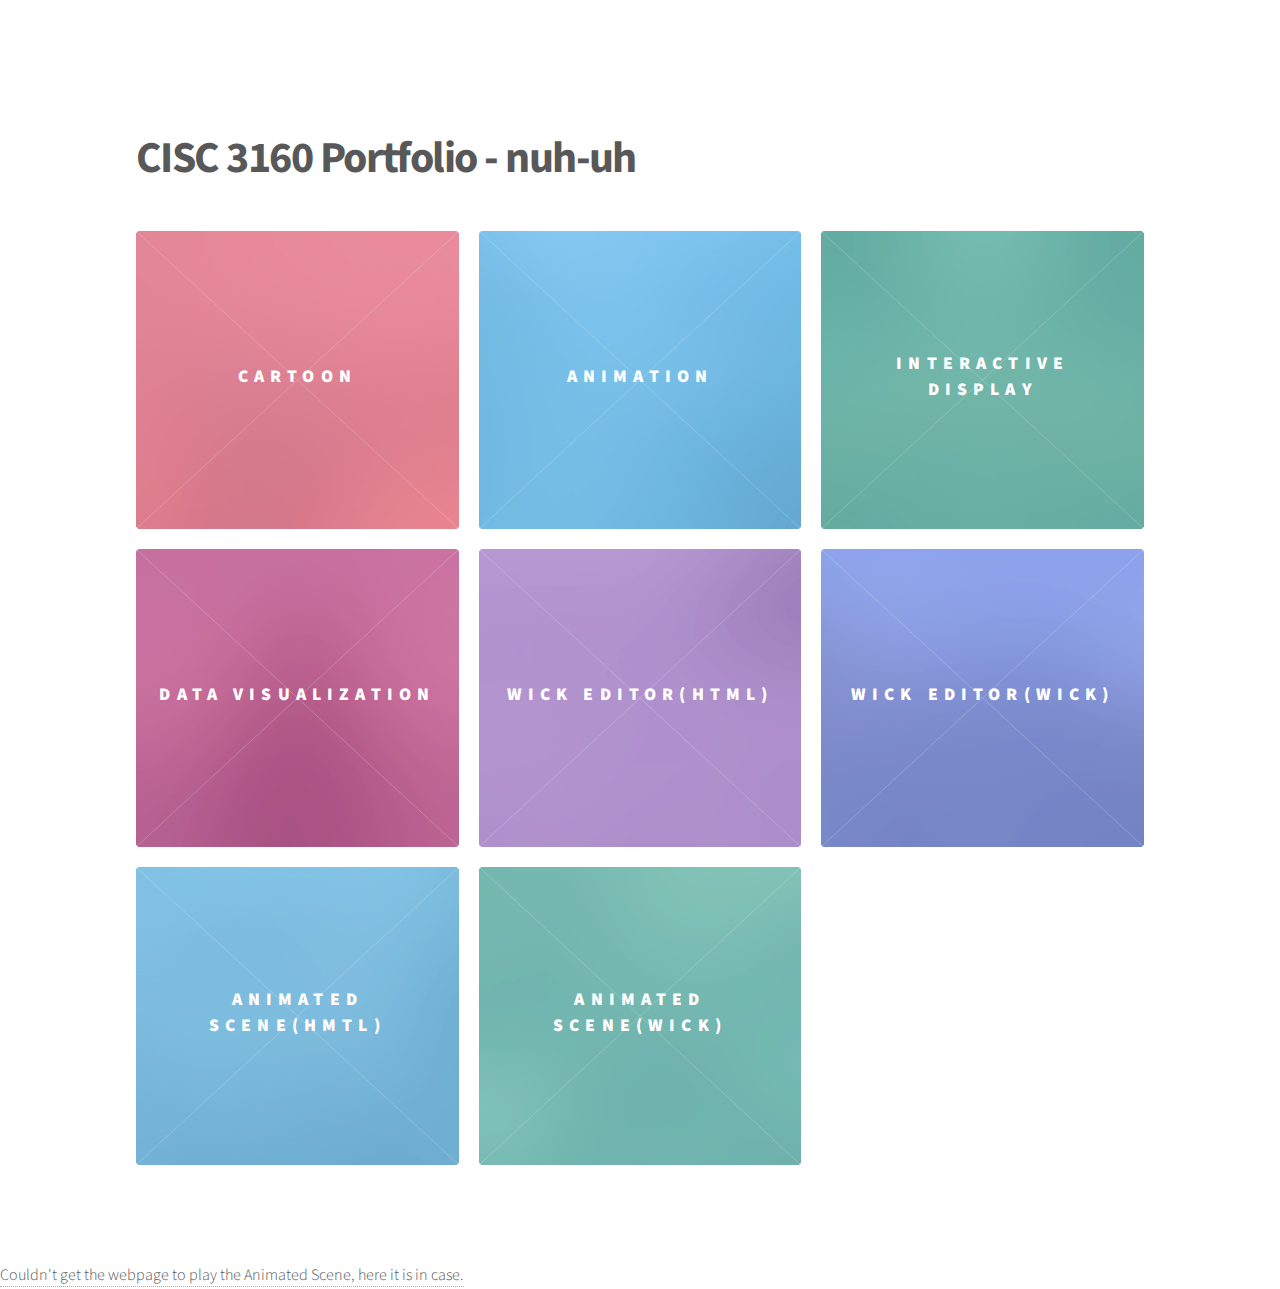
<file: index.html>
﻿<!DOCTYPE HTML>
<!--
	Phantom by HTML5 UP
	html5up.net | @ajlkn
	Free for personal and commercial use under the CCA 3.0 license (html5up.net/license)
-->
<html>
	<head>
		<title>CISC 3160 Portfolio Home Page</title>
		<meta charset="utf-8" />
		<meta name="viewport" content="width=device-width, initial-scale=1, user-scalable=no" />
		<link rel="stylesheet" href="assets/css/main.css" />
		<noscript><link rel="stylesheet" href="assets/css/noscript.css" /></noscript>
	</head>
    <body class="is-preload">
        <!-- Wrapper -->
        <div id="wrapper">

            <!-- Header -->
            <header id="header">
                <div class="inner">
                </div>
            </header>



            <!-- Main -->
            <div id="main">
                <div class="inner">
                    <header>
                        <h1>
                            CISC 3160 Portfolio - nuh-uh<br />
                            </a>
                        </h1>
                    </header>
                    <section class="tiles">
                        <article class="style1">
                            <span class="image">
                                <img src="images/pic01.jpg" alt="" />
                            </span>
                            <a href="cartoon.html">
                                <h2>Cartoon</h2>
                                <div class="content">
                                    <p></p>
                                </div>
                            </a>
                        </article>
                        <article class="style2">
                            <span class="image">
                                <img src="images/pic02.jpg" alt="" />
                            </span>
                            <a href="animation.html">
                                <h2>Animation</h2>
                                <div class="content">
                                    <p></p>
                                </div>
                            </a>
                        </article>
                        <article class="style3">
                            <span class="image">
                                <img src="images/pic03.jpg" alt="" />
                            </span>
                            <a href="interactive_display.html">
                                <h2>Interactive Display</h2>
                                <div class="content">
                                    <p></p>
                                </div>
                            </a>
                        </article>
                        <article class="style4">
                            <span class="image">
                                <img src="images/pic04.jpg" alt="" />
                            </span>
                            <a href="data_visualization.html">
                                <h2>Data Visualization</h2>
                                <div class="content">
                                    <p></p>
                                </div>
                            </a>
                        </article>
                        <article class="style5">
                            <span class="image">
                                <img src="images/pic05.jpg" alt="" />
                            </span>
                            <a href="WickEditorProject.html">
                                <h2>Wick Editor(html)</h2>
                                <div class="content">
                                    <p></p>
                                </div>
                            </a>
                        </article>
                        <article class="style6">
                            <span class="image">
                                <img src="images/pic06.jpg" alt="" />
                            </span>
                            <a href="WickEditorProject.wick">
                                <h2>Wick Editor(wick)</h2>
                                <div class="content">
                                    <p></p>
                                </div>
                            </a>
                        </article>
                        <article class="style2">
                            <span class="image">
                                <img src="images/pic07.jpg" alt="" />
                            </span>
                            <a href="Animated_scene.html">
                                <h2>Animated Scene(hmtl)</h2>
                                <div class="content">
                                    <p></p>
                                </div>
                            </a>
                        </article>
                        <article class="style3">
                            <span class="image">
                                <img src="images/pic08.jpg" alt="" />
                            </span>
                            <a href="Animated_scene.wick">
                                <h2>Animated Scene(wick)</h2>
                                <div class="content">
                                    <p></p>
                                </div>
                            </a>
                        </article>

                    </section>
                </div>
            </div>


        </div>

        <!-- Scripts -->
        <script src="assets/js/jquery.min.js"></script>
        <script src="assets/js/browser.min.js"></script>
        <script src="assets/js/breakpoints.min.js"></script>
        <script src="assets/js/util.js"></script>
        <script src="assets/js/main.js"></script>
        <script src="assets/js/cartoon.js"></script>
        <script src="assets/js/animation.js"></script>
        <script src="assets/js/data_visualization.js"></script>
        <script src="assets/js/data.js"></script>


        <a href="https://www.dropbox.com/s/3mq8asck3c9anno/Animated_scene.mp4?dl=0">Couldn't get the webpage to play the Animated Scene, here it is in case.</a>

    </body>
</html>
</file>
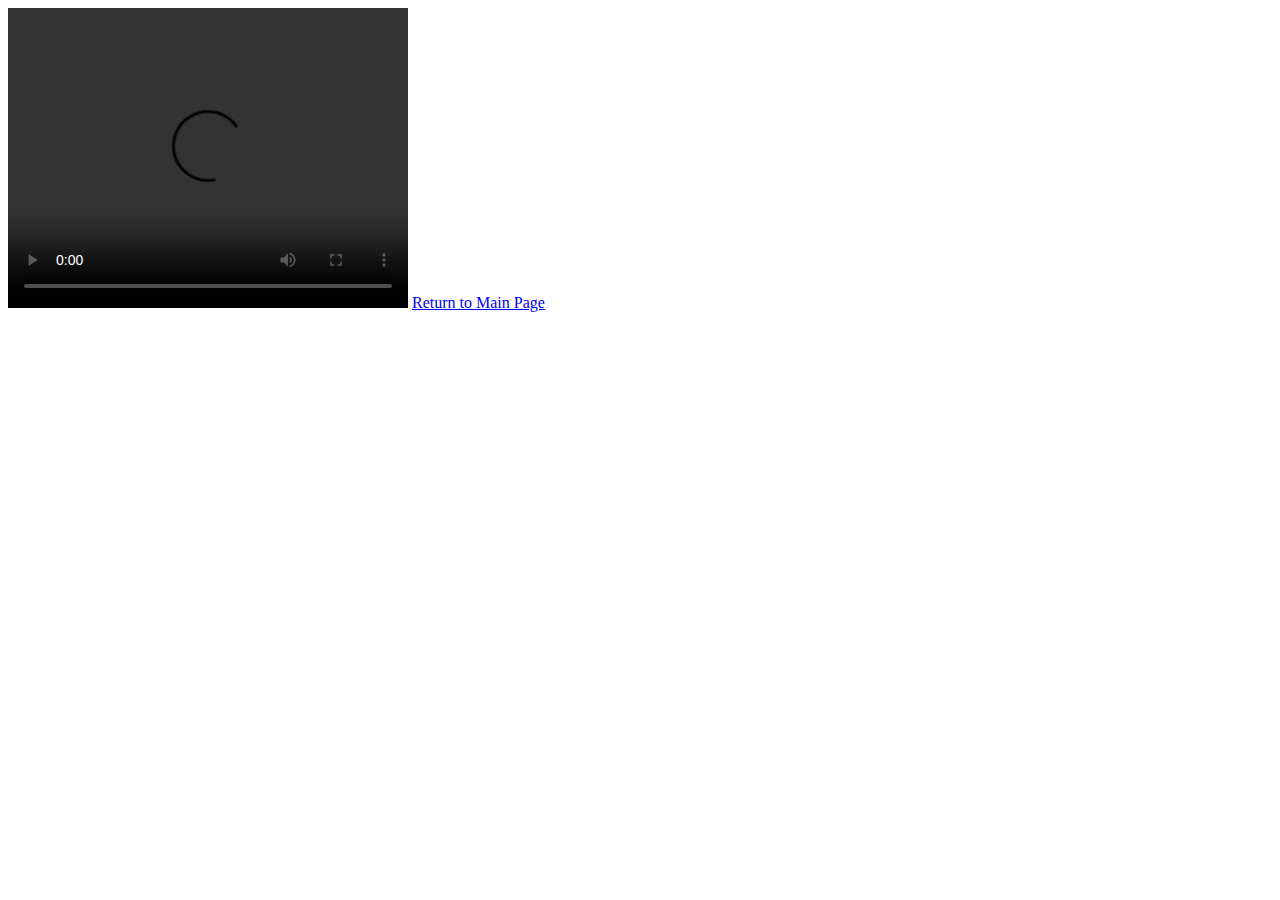
<file: Animated_scene.html>
﻿<!DOCTYPE html>
<html lang="en" xmlns="http://www.w3.org/1999/xhtml">

<head>
    <meta charset="utf-8" />
    <title>My Animation</title>
</head>

<body>

    <video controls width="400" height="300">
        <source src="Animated_scene.mp4" type="video/mp4">

        Video tag is not supported in this browser.
    </video>
    <a href="index.html">Return to Main Page</a>

</body>
</html>
</file>
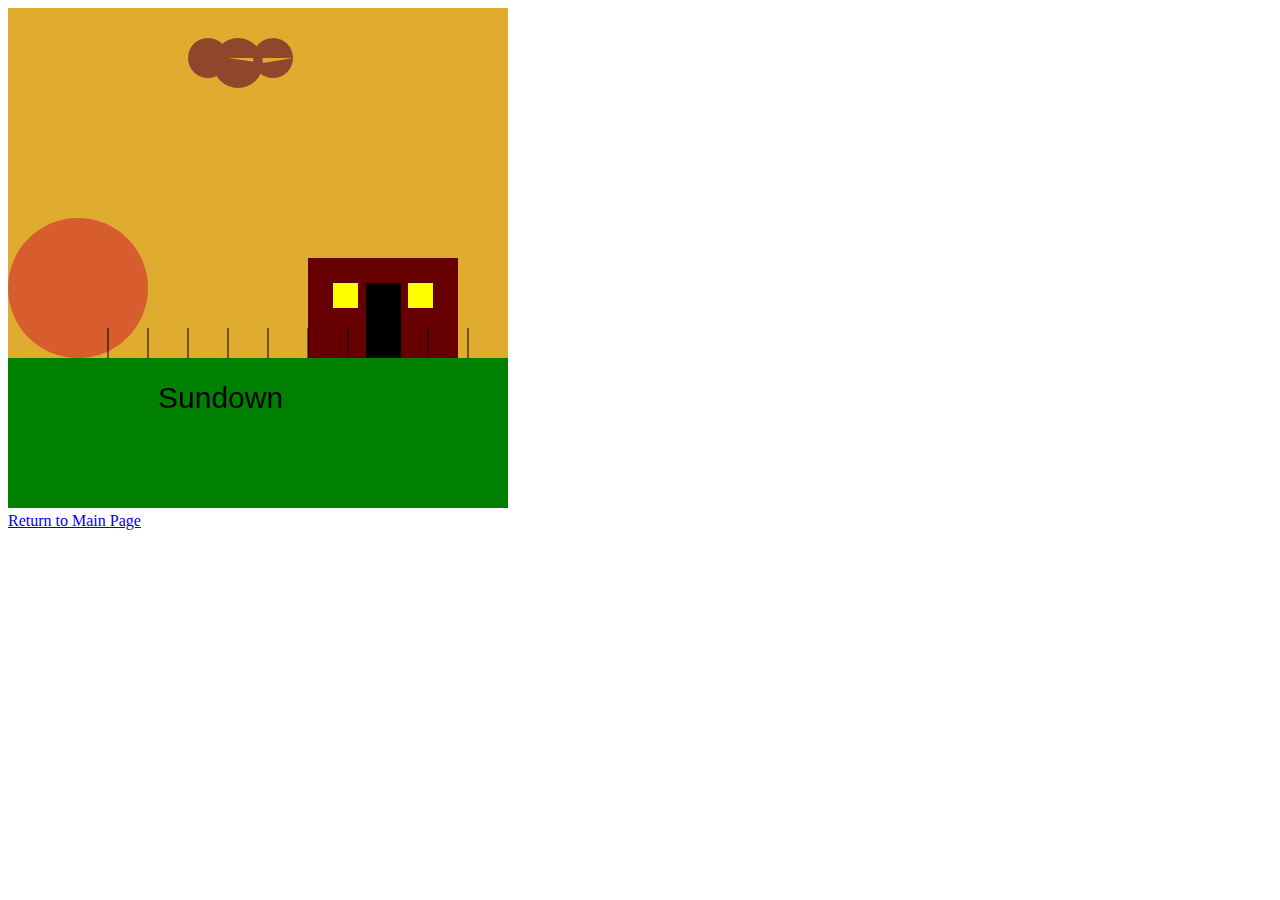
<file: cartoon.html>
﻿<!DOCTYPE html>
<html lang="en" xmlns="http://www.w3.org/1999/xhtml">
<head>
    <meta charset="utf-8" />
    <title>My Cartoon Scene</title>
</head>
<body>
    <canvas id="cartoon" width="500" height="500"></canvas>
    <br>
    <a href="index.html">Return to Main Page</a>
    <script src="assets/js/cartoon.js"></script>
</body>
</html>
</file>
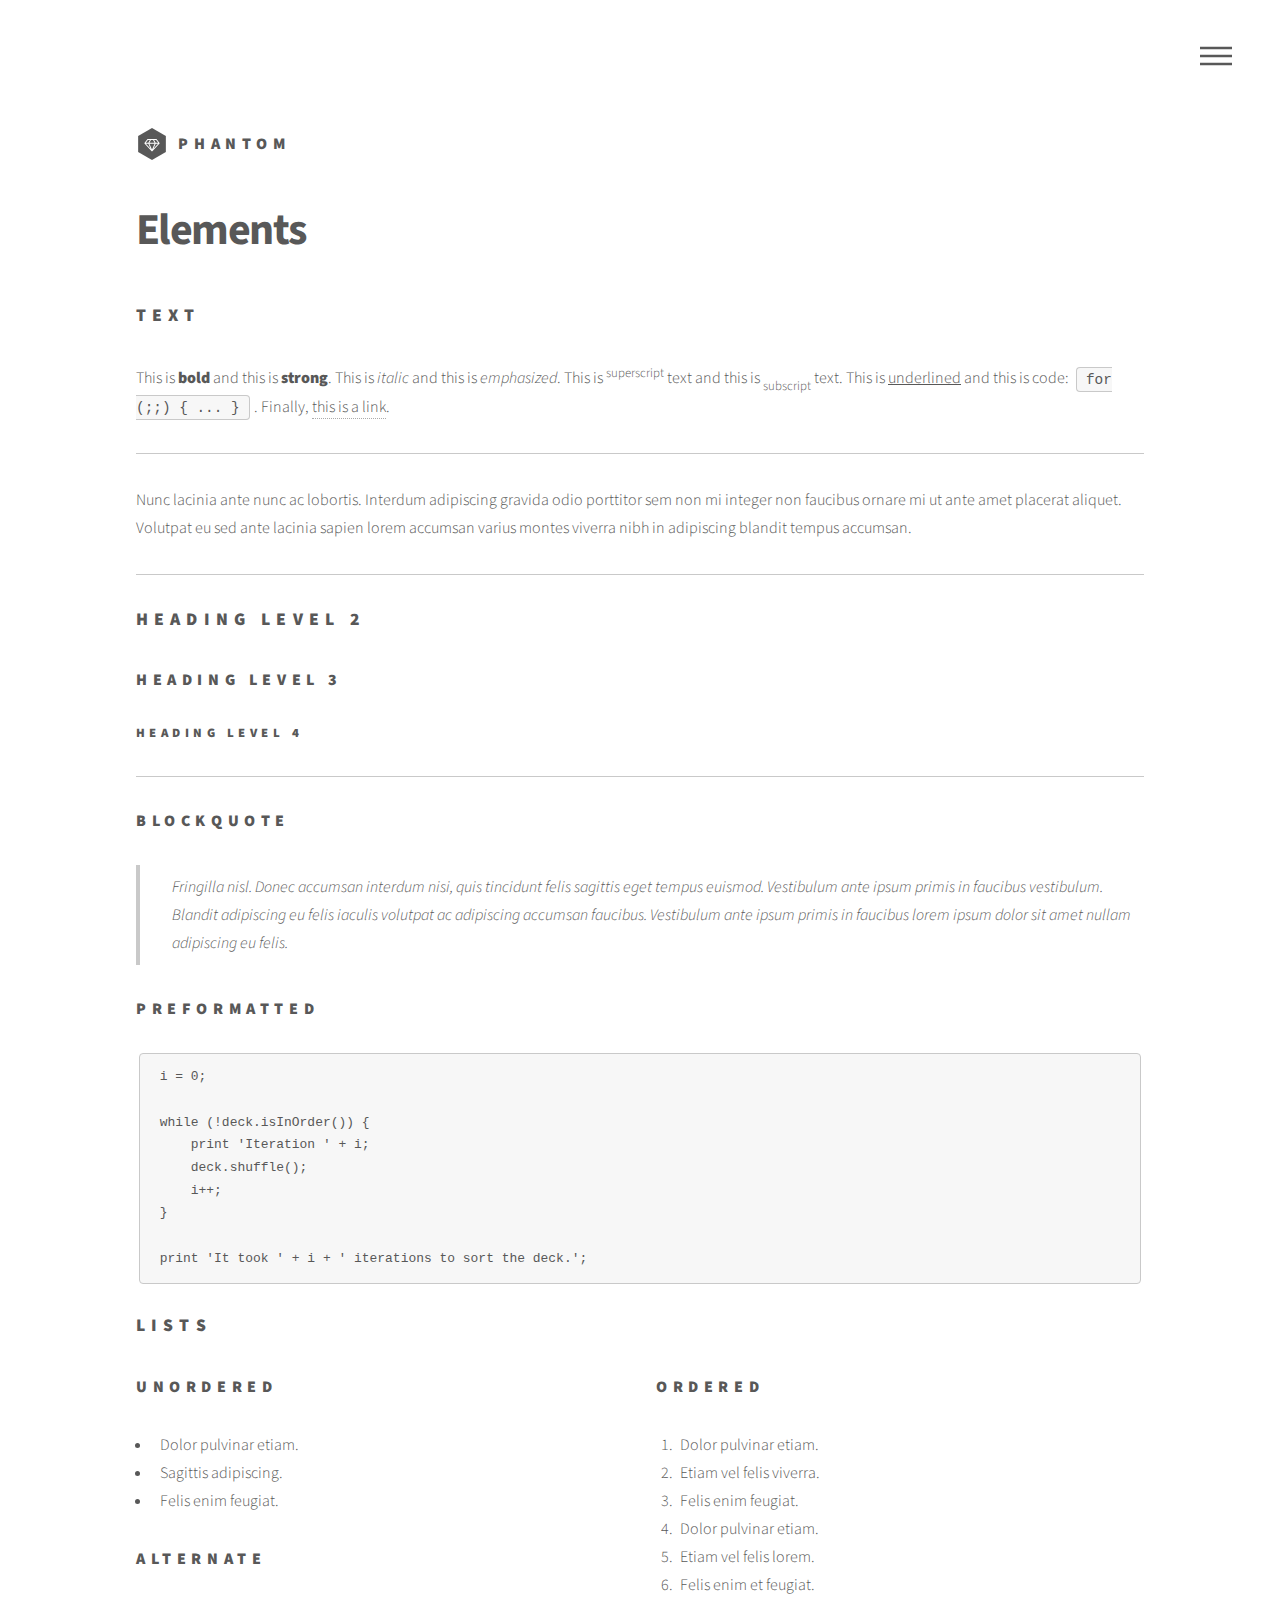
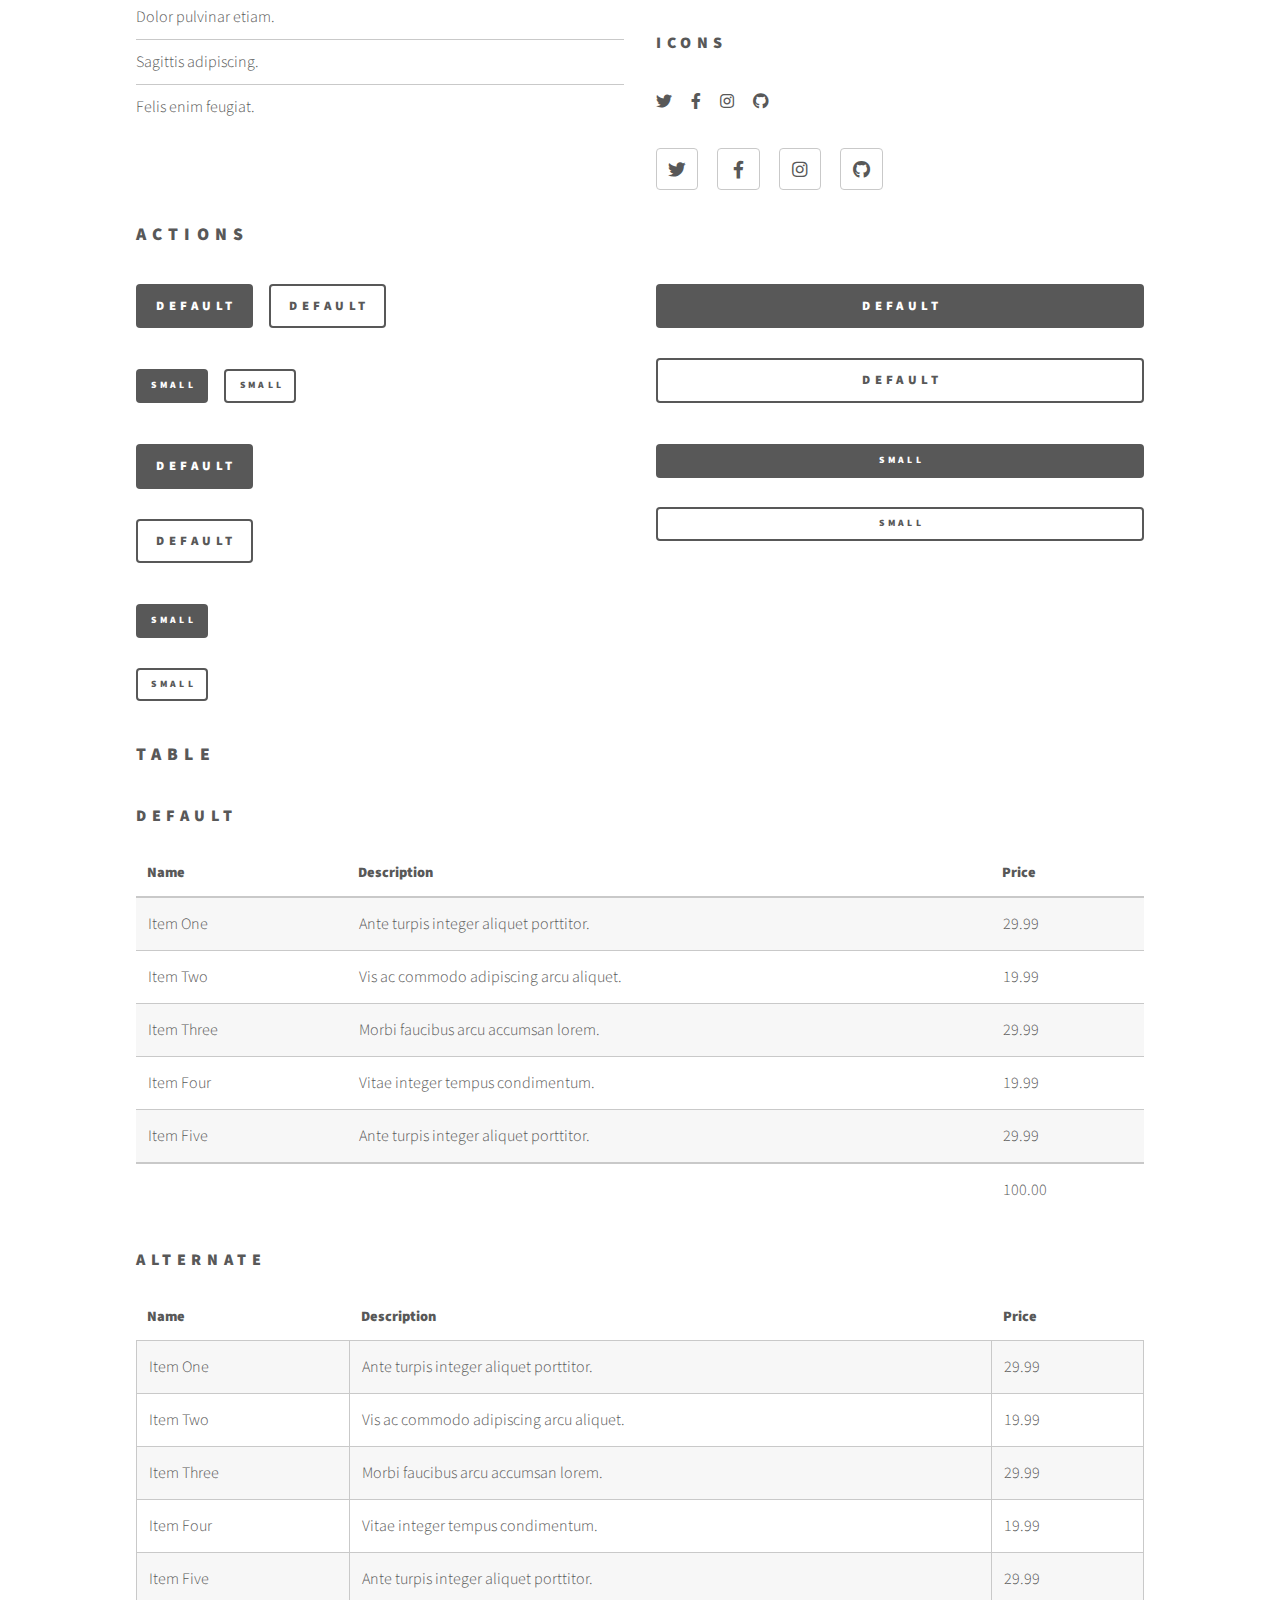
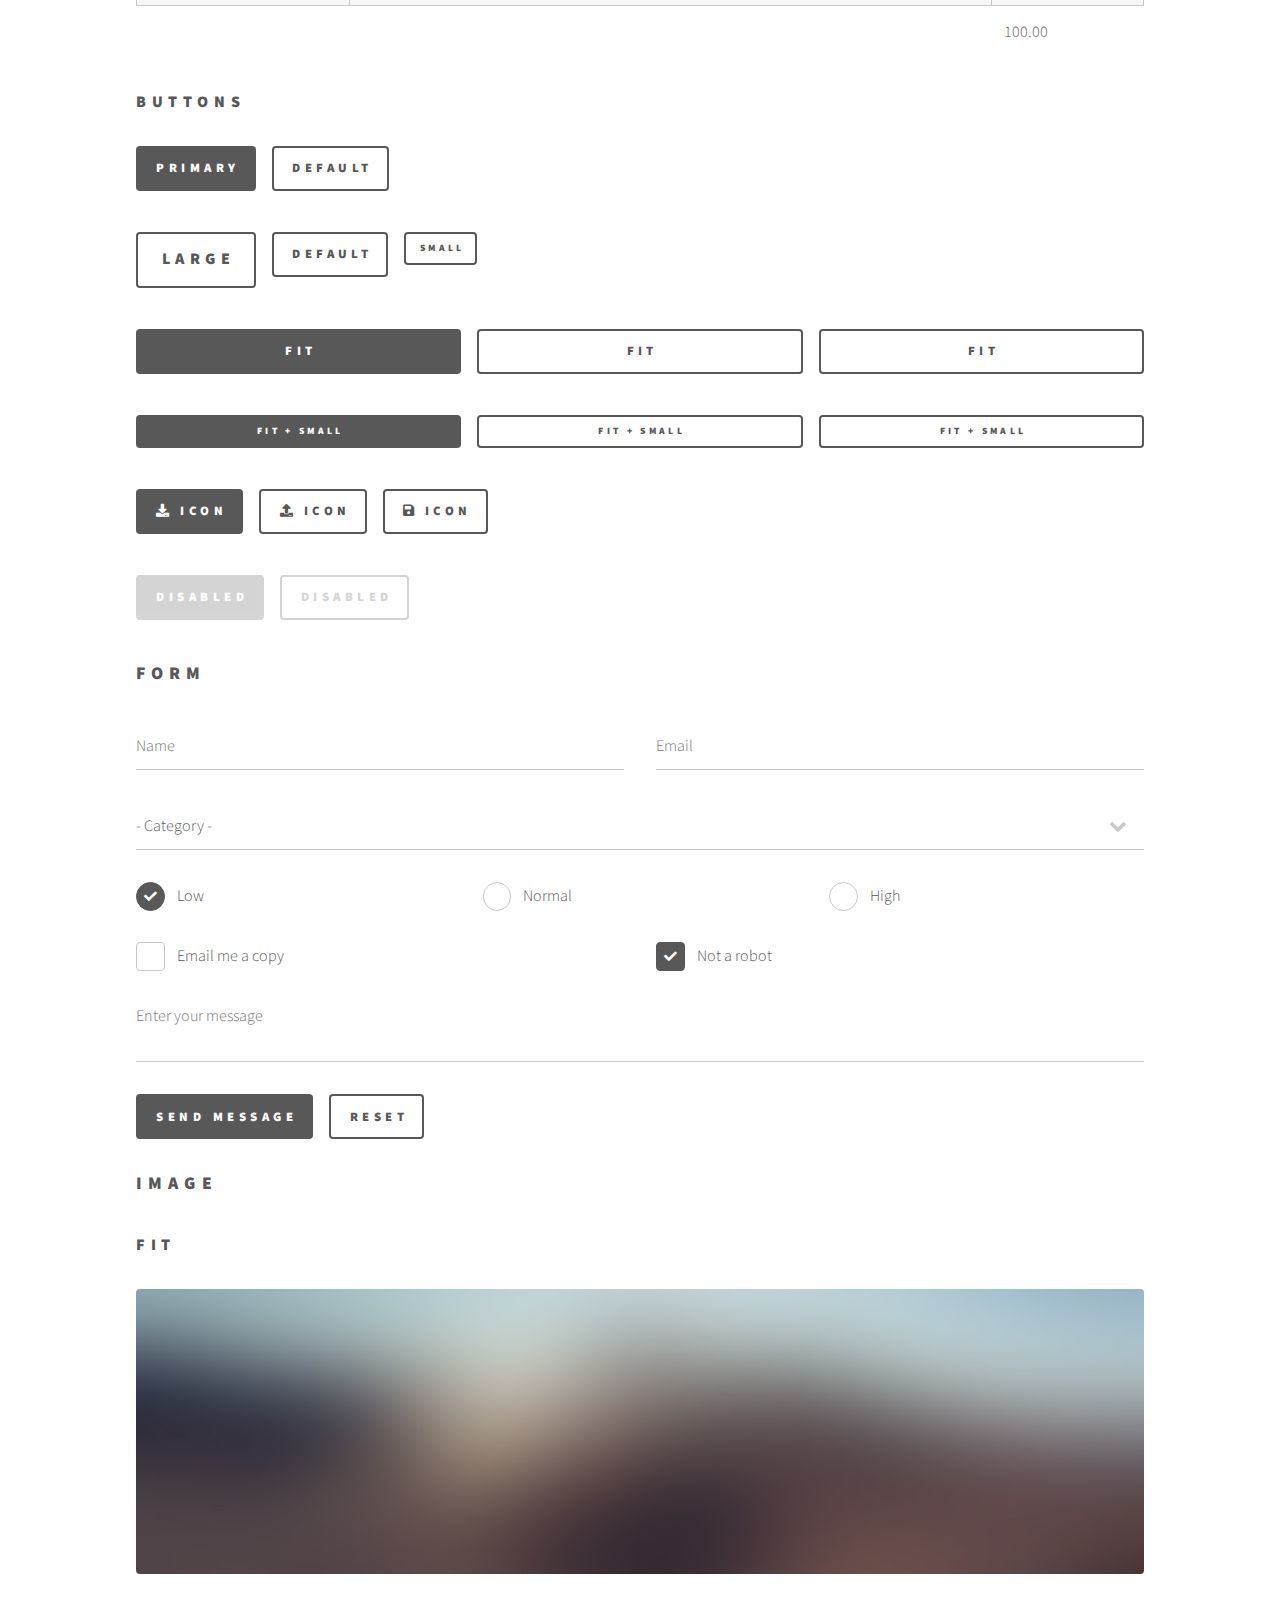
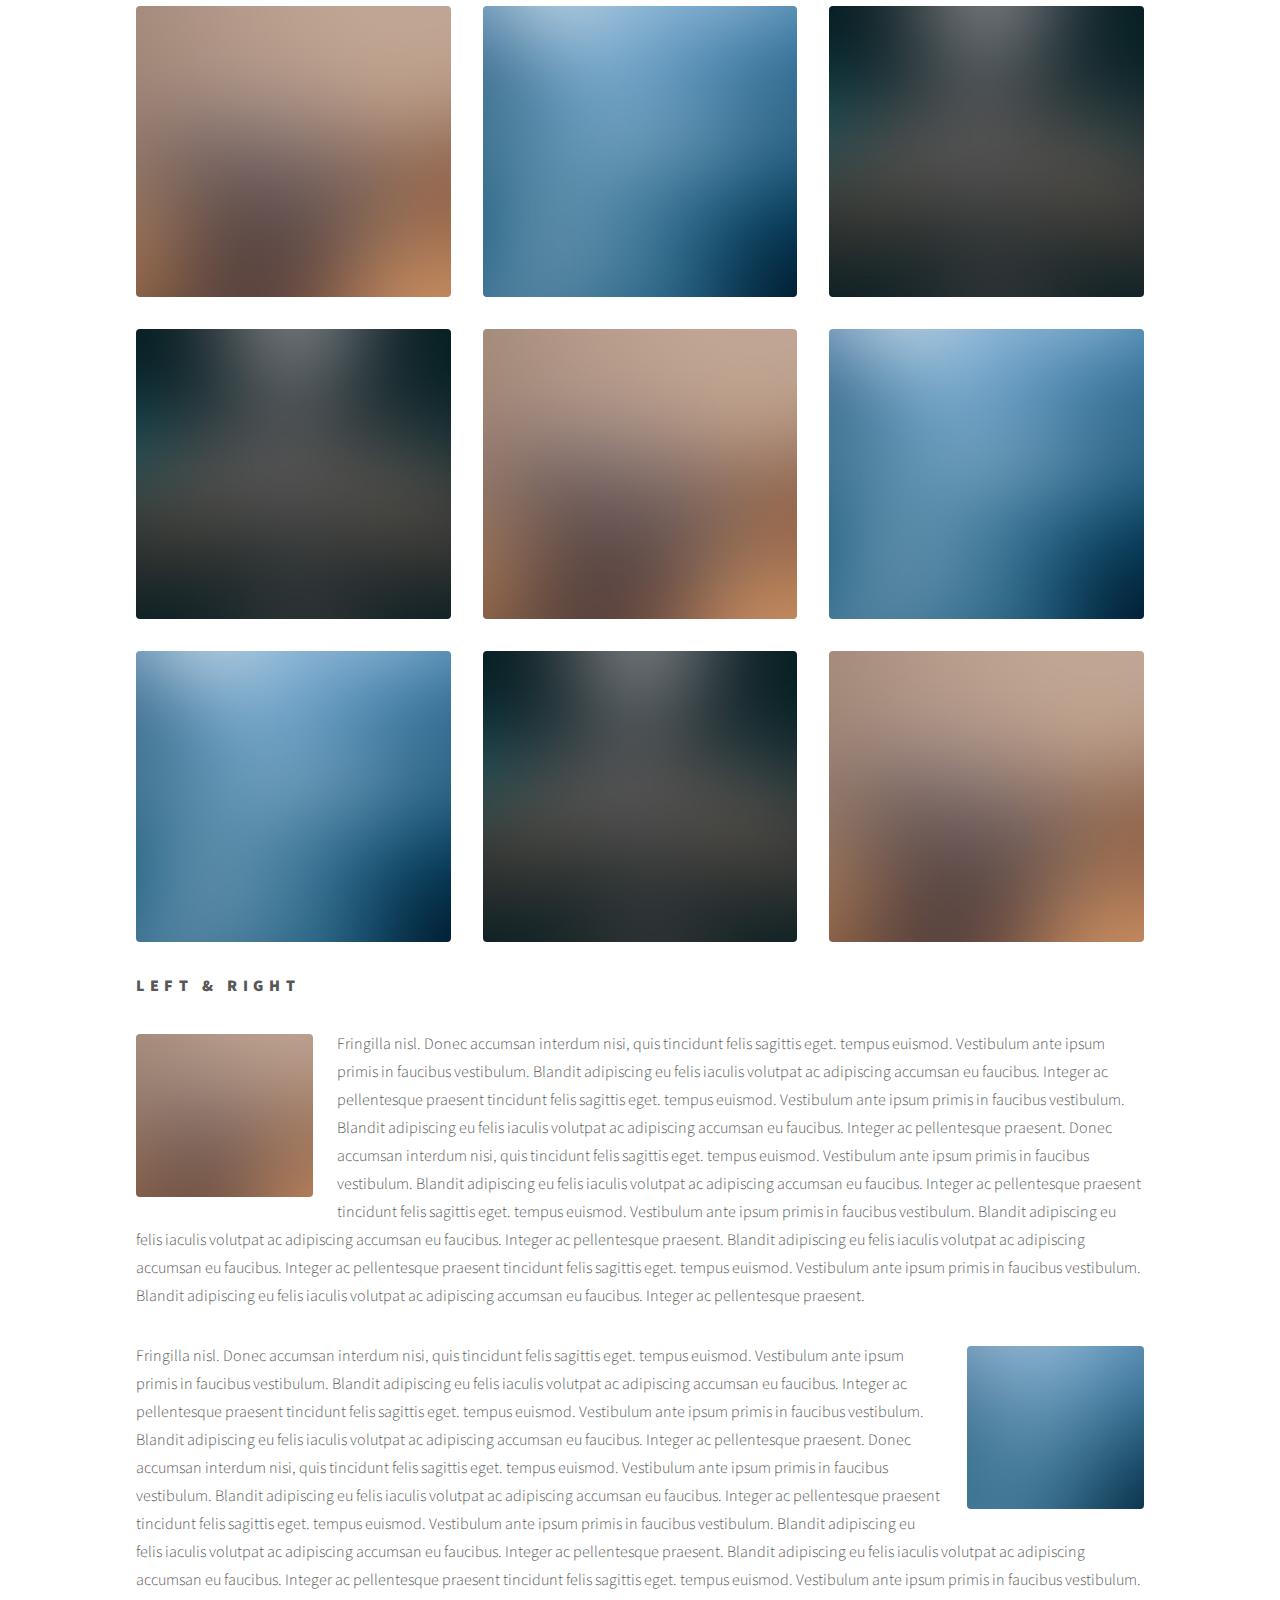
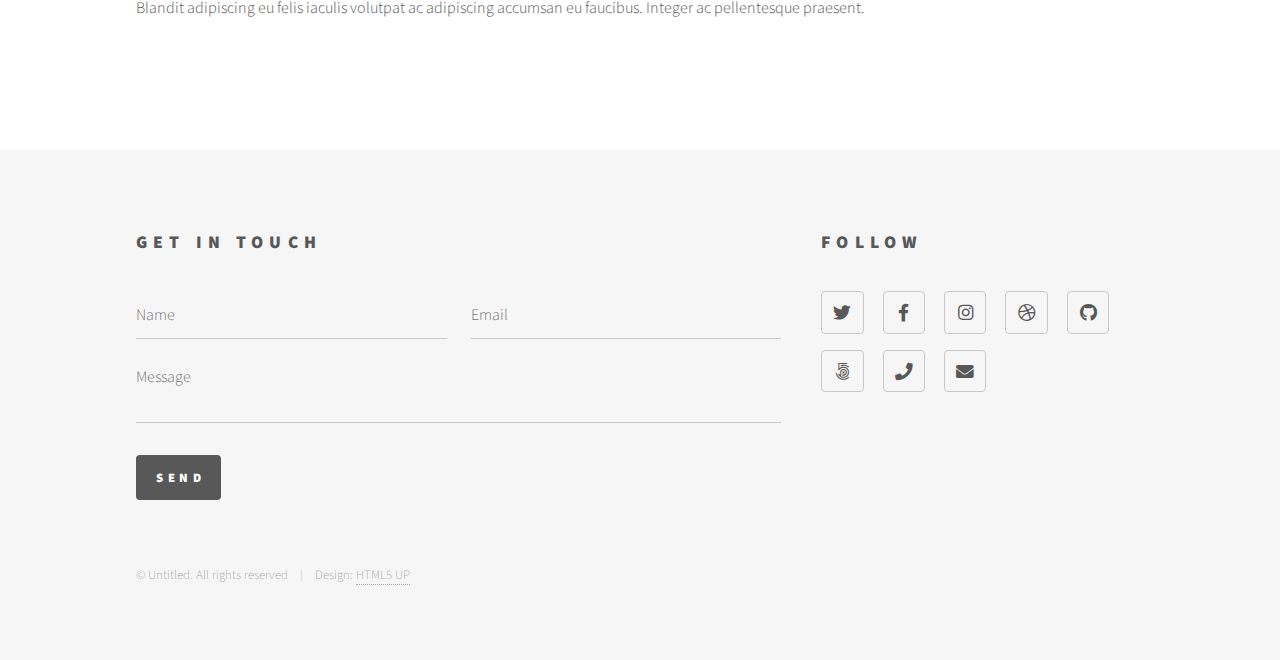
<file: elements.html>
<!DOCTYPE HTML>
<!--
	Phantom by HTML5 UP
	html5up.net | @ajlkn
	Free for personal and commercial use under the CCA 3.0 license (html5up.net/license)
-->
<html>
	<head>
		<title>Elements - Phantom by HTML5 UP</title>
		<meta charset="utf-8" />
		<meta name="viewport" content="width=device-width, initial-scale=1, user-scalable=no" />
		<link rel="stylesheet" href="assets/css/main.css" />
		<noscript><link rel="stylesheet" href="assets/css/noscript.css" /></noscript>
	</head>
	<body class="is-preload">
		<!-- Wrapper -->
			<div id="wrapper">

				<!-- Header -->
					<header id="header">
						<div class="inner">

							<!-- Logo -->
								<a href="index.html" class="logo">
									<span class="symbol"><img src="images/logo.svg" alt="" /></span><span class="title">Phantom</span>
								</a>

							<!-- Nav -->
								<nav>
									<ul>
										<li><a href="#menu">Menu</a></li>
									</ul>
								</nav>

						</div>
					</header>

				<!-- Menu -->
					<nav id="menu">
						<h2>Menu</h2>
						<ul>
							<li><a href="index.html">Home</a></li>
							<li><a href="generic.html">Ipsum veroeros</a></li>
							<li><a href="generic.html">Tempus etiam</a></li>
							<li><a href="generic.html">Consequat dolor</a></li>
							<li><a href="elements.html">Elements</a></li>
						</ul>
					</nav>

				<!-- Main -->
					<div id="main">
						<div class="inner">
							<h1>Elements</h1>

							<!-- Text -->
								<section>
									<h2>Text</h2>
									<p>This is <b>bold</b> and this is <strong>strong</strong>. This is <i>italic</i> and this is <em>emphasized</em>.
									This is <sup>superscript</sup> text and this is <sub>subscript</sub> text.
									This is <u>underlined</u> and this is code: <code>for (;;) { ... }</code>. Finally, <a href="#">this is a link</a>.</p>
									<hr />
									<p>Nunc lacinia ante nunc ac lobortis. Interdum adipiscing gravida odio porttitor sem non mi integer non faucibus ornare mi ut ante amet placerat aliquet. Volutpat eu sed ante lacinia sapien lorem accumsan varius montes viverra nibh in adipiscing blandit tempus accumsan.</p>
									<hr />
									<h2>Heading Level 2</h2>
									<h3>Heading Level 3</h3>
									<h4>Heading Level 4</h4>
									<hr />
									<h3>Blockquote</h3>
									<blockquote>Fringilla nisl. Donec accumsan interdum nisi, quis tincidunt felis sagittis eget tempus euismod. Vestibulum ante ipsum primis in faucibus vestibulum. Blandit adipiscing eu felis iaculis volutpat ac adipiscing accumsan faucibus. Vestibulum ante ipsum primis in faucibus lorem ipsum dolor sit amet nullam adipiscing eu felis.</blockquote>
									<h3>Preformatted</h3>
									<pre><code>i = 0;

while (!deck.isInOrder()) {
    print 'Iteration ' + i;
    deck.shuffle();
    i++;
}

print 'It took ' + i + ' iterations to sort the deck.';</code></pre>
								</section>

							<!-- Lists -->
								<section>
									<h2>Lists</h2>
									<div class="row">
										<div class="col-6 col-12-medium">
											<h3>Unordered</h3>
											<ul>
												<li>Dolor pulvinar etiam.</li>
												<li>Sagittis adipiscing.</li>
												<li>Felis enim feugiat.</li>
											</ul>
											<h3>Alternate</h3>
											<ul class="alt">
												<li>Dolor pulvinar etiam.</li>
												<li>Sagittis adipiscing.</li>
												<li>Felis enim feugiat.</li>
											</ul>
										</div>
										<div class="col-6 col-12-medium">
											<h3>Ordered</h3>
											<ol>
												<li>Dolor pulvinar etiam.</li>
												<li>Etiam vel felis viverra.</li>
												<li>Felis enim feugiat.</li>
												<li>Dolor pulvinar etiam.</li>
												<li>Etiam vel felis lorem.</li>
												<li>Felis enim et feugiat.</li>
											</ol>
											<h3>Icons</h3>
											<ul class="icons">
												<li><a href="#" class="icon brands style1 fa-twitter"><span class="label">Twitter</span></a></li>
												<li><a href="#" class="icon brands style1 fa-facebook-f"><span class="label">Facebook</span></a></li>
												<li><a href="#" class="icon brands style1 fa-instagram"><span class="label">Instagram</span></a></li>
												<li><a href="#" class="icon brands style1 fa-github"><span class="label">Github</span></a></li>
											</ul>
											<ul class="icons">
												<li><a href="#" class="icon brands style2 fa-twitter"><span class="label">Twitter</span></a></li>
												<li><a href="#" class="icon brands style2 fa-facebook-f"><span class="label">Facebook</span></a></li>
												<li><a href="#" class="icon brands style2 fa-instagram"><span class="label">Instagram</span></a></li>
												<li><a href="#" class="icon brands style2 fa-github"><span class="label">Github</span></a></li>
											</ul>
										</div>
									</div>
									<h2>Actions</h2>
									<div class="row">
										<div class="col-6 col-12-medium">
											<ul class="actions">
												<li><a href="#" class="button primary">Default</a></li>
												<li><a href="#" class="button">Default</a></li>
											</ul>
											<ul class="actions small">
												<li><a href="#" class="button primary small">Small</a></li>
												<li><a href="#" class="button small">Small</a></li>
											</ul>
											<ul class="actions stacked">
												<li><a href="#" class="button primary">Default</a></li>
												<li><a href="#" class="button">Default</a></li>
											</ul>
											<ul class="actions stacked">
												<li><a href="#" class="button primary small">Small</a></li>
												<li><a href="#" class="button small">Small</a></li>
											</ul>
										</div>
										<div class="col-6 col-12-medium">
											<ul class="actions stacked">
												<li><a href="#" class="button primary fit">Default</a></li>
												<li><a href="#" class="button fit">Default</a></li>
											</ul>
											<ul class="actions stacked">
												<li><a href="#" class="button primary small fit">Small</a></li>
												<li><a href="#" class="button small fit">Small</a></li>
											</ul>
										</div>
									</div>
								</section>

							<!-- Table -->
								<section>
									<h2>Table</h2>
									<h3>Default</h3>
									<div class="table-wrapper">
										<table>
											<thead>
												<tr>
													<th>Name</th>
													<th>Description</th>
													<th>Price</th>
												</tr>
											</thead>
											<tbody>
												<tr>
													<td>Item One</td>
													<td>Ante turpis integer aliquet porttitor.</td>
													<td>29.99</td>
												</tr>
												<tr>
													<td>Item Two</td>
													<td>Vis ac commodo adipiscing arcu aliquet.</td>
													<td>19.99</td>
												</tr>
												<tr>
													<td>Item Three</td>
													<td> Morbi faucibus arcu accumsan lorem.</td>
													<td>29.99</td>
												</tr>
												<tr>
													<td>Item Four</td>
													<td>Vitae integer tempus condimentum.</td>
													<td>19.99</td>
												</tr>
												<tr>
													<td>Item Five</td>
													<td>Ante turpis integer aliquet porttitor.</td>
													<td>29.99</td>
												</tr>
											</tbody>
											<tfoot>
												<tr>
													<td colspan="2"></td>
													<td>100.00</td>
												</tr>
											</tfoot>
										</table>
									</div>

									<h3>Alternate</h3>
									<div class="table-wrapper">
										<table class="alt">
											<thead>
												<tr>
													<th>Name</th>
													<th>Description</th>
													<th>Price</th>
												</tr>
											</thead>
											<tbody>
												<tr>
													<td>Item One</td>
													<td>Ante turpis integer aliquet porttitor.</td>
													<td>29.99</td>
												</tr>
												<tr>
													<td>Item Two</td>
													<td>Vis ac commodo adipiscing arcu aliquet.</td>
													<td>19.99</td>
												</tr>
												<tr>
													<td>Item Three</td>
													<td> Morbi faucibus arcu accumsan lorem.</td>
													<td>29.99</td>
												</tr>
												<tr>
													<td>Item Four</td>
													<td>Vitae integer tempus condimentum.</td>
													<td>19.99</td>
												</tr>
												<tr>
													<td>Item Five</td>
													<td>Ante turpis integer aliquet porttitor.</td>
													<td>29.99</td>
												</tr>
											</tbody>
											<tfoot>
												<tr>
													<td colspan="2"></td>
													<td>100.00</td>
												</tr>
											</tfoot>
										</table>
									</div>
								</section>

							<!-- Buttons -->
								<section>
									<h3>Buttons</h3>
									<ul class="actions">
										<li><a href="#" class="button primary">Primary</a></li>
										<li><a href="#" class="button">Default</a></li>
									</ul>
									<ul class="actions">
										<li><a href="#" class="button large">Large</a></li>
										<li><a href="#" class="button">Default</a></li>
										<li><a href="#" class="button small">Small</a></li>
									</ul>
									<ul class="actions fit">
										<li><a href="#" class="button primary fit">Fit</a></li>
										<li><a href="#" class="button fit">Fit</a></li>
										<li><a href="#" class="button fit">Fit</a></li>
									</ul>
									<ul class="actions fit small">
										<li><a href="#" class="button primary fit small">Fit + Small</a></li>
										<li><a href="#" class="button fit small">Fit + Small</a></li>
										<li><a href="#" class="button fit small">Fit + Small</a></li>
									</ul>
									<ul class="actions">
										<li><a href="#" class="button primary icon solid fa-download">Icon</a></li>
										<li><a href="#" class="button icon solid fa-upload">Icon</a></li>
										<li><a href="#" class="button icon solid fa-save">Icon</a></li>
									</ul>
									<ul class="actions">
										<li><span class="button primary disabled">Disabled</span></li>
										<li><span class="button disabled">Disabled</span></li>
									</ul>
								</section>

							<!-- Form -->
								<section>
									<h2>Form</h2>
									<form method="post" action="#">
										<div class="row gtr-uniform">
											<div class="col-6 col-12-xsmall">
												<input type="text" name="demo-name" id="demo-name" value="" placeholder="Name" />
											</div>
											<div class="col-6 col-12-xsmall">
												<input type="email" name="demo-email" id="demo-email" value="" placeholder="Email" />
											</div>
											<div class="col-12">
												<select name="demo-category" id="demo-category">
													<option value="">- Category -</option>
													<option value="1">Manufacturing</option>
													<option value="1">Shipping</option>
													<option value="1">Administration</option>
													<option value="1">Human Resources</option>
												</select>
											</div>
											<div class="col-4 col-12-small">
												<input type="radio" id="demo-priority-low" name="demo-priority" checked>
												<label for="demo-priority-low">Low</label>
											</div>
											<div class="col-4 col-12-small">
												<input type="radio" id="demo-priority-normal" name="demo-priority">
												<label for="demo-priority-normal">Normal</label>
											</div>
											<div class="col-4 col-12-small">
												<input type="radio" id="demo-priority-high" name="demo-priority">
												<label for="demo-priority-high">High</label>
											</div>
											<div class="col-6 col-12-small">
												<input type="checkbox" id="demo-copy" name="demo-copy">
												<label for="demo-copy">Email me a copy</label>
											</div>
											<div class="col-6 col-12-small">
												<input type="checkbox" id="demo-human" name="demo-human" checked>
												<label for="demo-human">Not a robot</label>
											</div>
											<div class="col-12">
												<textarea name="demo-message" id="demo-message" placeholder="Enter your message" rows="6"></textarea>
											</div>
											<div class="col-12">
												<ul class="actions">
													<li><input type="submit" value="Send Message" class="primary" /></li>
													<li><input type="reset" value="Reset" /></li>
												</ul>
											</div>
										</div>
									</form>
								</section>

							<!-- Image -->
								<section>
									<h2>Image</h2>
									<h3>Fit</h3>
									<div class="box alt">
										<div class="row gtr-uniform">
											<div class="col-12"><span class="image fit"><img src="images/pic13.jpg" alt="" /></span></div>
											<div class="col-4"><span class="image fit"><img src="images/pic01.jpg" alt="" /></span></div>
											<div class="col-4"><span class="image fit"><img src="images/pic02.jpg" alt="" /></span></div>
											<div class="col-4"><span class="image fit"><img src="images/pic03.jpg" alt="" /></span></div>
											<div class="col-4"><span class="image fit"><img src="images/pic03.jpg" alt="" /></span></div>
											<div class="col-4"><span class="image fit"><img src="images/pic01.jpg" alt="" /></span></div>
											<div class="col-4"><span class="image fit"><img src="images/pic02.jpg" alt="" /></span></div>
											<div class="col-4"><span class="image fit"><img src="images/pic02.jpg" alt="" /></span></div>
											<div class="col-4"><span class="image fit"><img src="images/pic03.jpg" alt="" /></span></div>
											<div class="col-4"><span class="image fit"><img src="images/pic01.jpg" alt="" /></span></div>
										</div>
									</div>
									<h3>Left &amp; Right</h3>
									<p><span class="image left"><img src="images/pic14.jpg" alt="" /></span>Fringilla nisl. Donec accumsan interdum nisi, quis tincidunt felis sagittis eget. tempus euismod. Vestibulum ante ipsum primis in faucibus vestibulum. Blandit adipiscing eu felis iaculis volutpat ac adipiscing accumsan eu faucibus. Integer ac pellentesque praesent tincidunt felis sagittis eget. tempus euismod. Vestibulum ante ipsum primis in faucibus vestibulum. Blandit adipiscing eu felis iaculis volutpat ac adipiscing accumsan eu faucibus. Integer ac pellentesque praesent. Donec accumsan interdum nisi, quis tincidunt felis sagittis eget. tempus euismod. Vestibulum ante ipsum primis in faucibus vestibulum. Blandit adipiscing eu felis iaculis volutpat ac adipiscing accumsan eu faucibus. Integer ac pellentesque praesent tincidunt felis sagittis eget. tempus euismod. Vestibulum ante ipsum primis in faucibus vestibulum. Blandit adipiscing eu felis iaculis volutpat ac adipiscing accumsan eu faucibus. Integer ac pellentesque praesent. Blandit adipiscing eu felis iaculis volutpat ac adipiscing accumsan eu faucibus. Integer ac pellentesque praesent tincidunt felis sagittis eget. tempus euismod. Vestibulum ante ipsum primis in faucibus vestibulum. Blandit adipiscing eu felis iaculis volutpat ac adipiscing accumsan eu faucibus. Integer ac pellentesque praesent.</p>
									<p><span class="image right"><img src="images/pic15.jpg" alt="" /></span>Fringilla nisl. Donec accumsan interdum nisi, quis tincidunt felis sagittis eget. tempus euismod. Vestibulum ante ipsum primis in faucibus vestibulum. Blandit adipiscing eu felis iaculis volutpat ac adipiscing accumsan eu faucibus. Integer ac pellentesque praesent tincidunt felis sagittis eget. tempus euismod. Vestibulum ante ipsum primis in faucibus vestibulum. Blandit adipiscing eu felis iaculis volutpat ac adipiscing accumsan eu faucibus. Integer ac pellentesque praesent. Donec accumsan interdum nisi, quis tincidunt felis sagittis eget. tempus euismod. Vestibulum ante ipsum primis in faucibus vestibulum. Blandit adipiscing eu felis iaculis volutpat ac adipiscing accumsan eu faucibus. Integer ac pellentesque praesent tincidunt felis sagittis eget. tempus euismod. Vestibulum ante ipsum primis in faucibus vestibulum. Blandit adipiscing eu felis iaculis volutpat ac adipiscing accumsan eu faucibus. Integer ac pellentesque praesent. Blandit adipiscing eu felis iaculis volutpat ac adipiscing accumsan eu faucibus. Integer ac pellentesque praesent tincidunt felis sagittis eget. tempus euismod. Vestibulum ante ipsum primis in faucibus vestibulum. Blandit adipiscing eu felis iaculis volutpat ac adipiscing accumsan eu faucibus. Integer ac pellentesque praesent.</p>
								</section>

						</div>
					</div>

				<!-- Footer -->
					<footer id="footer">
						<div class="inner">
							<section>
								<h2>Get in touch</h2>
								<form method="post" action="#">
									<div class="fields">
										<div class="field half">
											<input type="text" name="name" id="name" placeholder="Name" />
										</div>
										<div class="field half">
											<input type="email" name="email" id="email" placeholder="Email" />
										</div>
										<div class="field">
											<textarea name="message" id="message" placeholder="Message"></textarea>
										</div>
									</div>
									<ul class="actions">
										<li><input type="submit" value="Send" class="primary" /></li>
									</ul>
								</form>
							</section>
							<section>
								<h2>Follow</h2>
								<ul class="icons">
									<li><a href="#" class="icon brands style2 fa-twitter"><span class="label">Twitter</span></a></li>
									<li><a href="#" class="icon brands style2 fa-facebook-f"><span class="label">Facebook</span></a></li>
									<li><a href="#" class="icon brands style2 fa-instagram"><span class="label">Instagram</span></a></li>
									<li><a href="#" class="icon brands style2 fa-dribbble"><span class="label">Dribbble</span></a></li>
									<li><a href="#" class="icon brands style2 fa-github"><span class="label">GitHub</span></a></li>
									<li><a href="#" class="icon brands style2 fa-500px"><span class="label">500px</span></a></li>
									<li><a href="#" class="icon solid style2 fa-phone"><span class="label">Phone</span></a></li>
									<li><a href="#" class="icon solid style2 fa-envelope"><span class="label">Email</span></a></li>
								</ul>
							</section>
							<ul class="copyright">
								<li>&copy; Untitled. All rights reserved</li><li>Design: <a href="http://html5up.net">HTML5 UP</a></li>
							</ul>
						</div>
					</footer>

			</div>

		<!-- Scripts -->
			<script src="assets/js/jquery.min.js"></script>
			<script src="assets/js/browser.min.js"></script>
			<script src="assets/js/breakpoints.min.js"></script>
			<script src="assets/js/util.js"></script>
			<script src="assets/js/main.js"></script>

	</body>
</html>
</file>
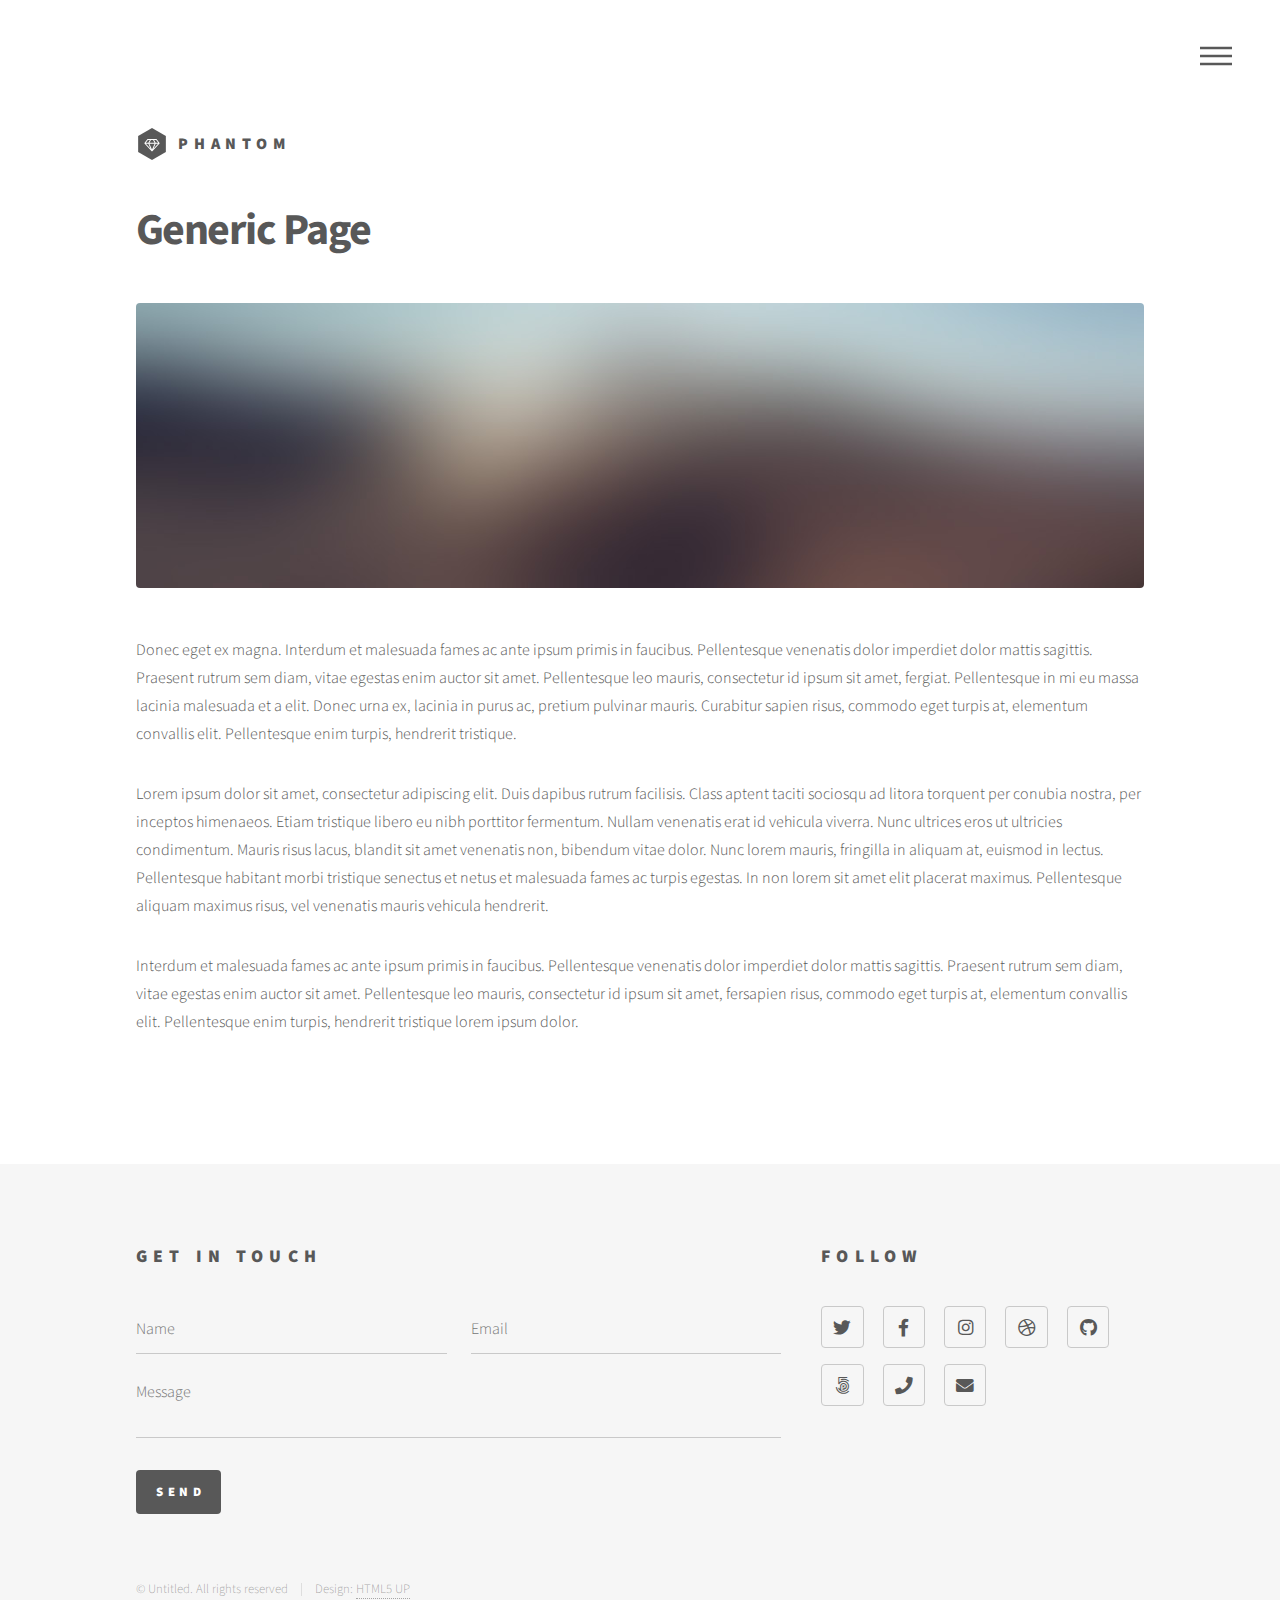
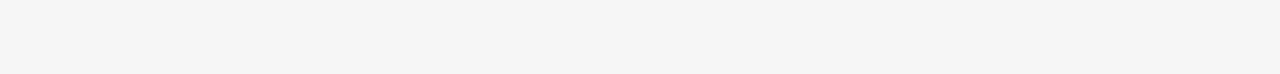
<file: generic.html>
<!DOCTYPE HTML>
<!--
	Phantom by HTML5 UP
	html5up.net | @ajlkn
	Free for personal and commercial use under the CCA 3.0 license (html5up.net/license)
-->
<html>
	<head>
		<title>Generic - Phantom by HTML5 UP</title>
		<meta charset="utf-8" />
		<meta name="viewport" content="width=device-width, initial-scale=1, user-scalable=no" />
		<link rel="stylesheet" href="assets/css/main.css" />
		<noscript><link rel="stylesheet" href="assets/css/noscript.css" /></noscript>
	</head>
	<body class="is-preload">
		<!-- Wrapper -->
			<div id="wrapper">

				<!-- Header -->
					<header id="header">
						<div class="inner">

							<!-- Logo -->
								<a href="index.html" class="logo">
									<span class="symbol"><img src="images/logo.svg" alt="" /></span><span class="title">Phantom</span>
								</a>

							<!-- Nav -->
								<nav>
									<ul>
										<li><a href="#menu">Menu</a></li>
									</ul>
								</nav>

						</div>
					</header>

				<!-- Menu -->
					<nav id="menu">
						<h2>Menu</h2>
						<ul>
							<li><a href="index.html">Home</a></li>
							<li><a href="generic.html">Ipsum veroeros</a></li>
							<li><a href="generic.html">Tempus etiam</a></li>
							<li><a href="generic.html">Consequat dolor</a></li>
							<li><a href="elements.html">Elements</a></li>
						</ul>
					</nav>

				<!-- Main -->
					<div id="main">
						<div class="inner">
							<h1>Generic Page</h1>
							<span class="image main"><img src="images/pic13.jpg" alt="" /></span>
							<p>Donec eget ex magna. Interdum et malesuada fames ac ante ipsum primis in faucibus. Pellentesque venenatis dolor imperdiet dolor mattis sagittis. Praesent rutrum sem diam, vitae egestas enim auctor sit amet. Pellentesque leo mauris, consectetur id ipsum sit amet, fergiat. Pellentesque in mi eu massa lacinia malesuada et a elit. Donec urna ex, lacinia in purus ac, pretium pulvinar mauris. Curabitur sapien risus, commodo eget turpis at, elementum convallis elit. Pellentesque enim turpis, hendrerit tristique.</p>
							<p>Lorem ipsum dolor sit amet, consectetur adipiscing elit. Duis dapibus rutrum facilisis. Class aptent taciti sociosqu ad litora torquent per conubia nostra, per inceptos himenaeos. Etiam tristique libero eu nibh porttitor fermentum. Nullam venenatis erat id vehicula viverra. Nunc ultrices eros ut ultricies condimentum. Mauris risus lacus, blandit sit amet venenatis non, bibendum vitae dolor. Nunc lorem mauris, fringilla in aliquam at, euismod in lectus. Pellentesque habitant morbi tristique senectus et netus et malesuada fames ac turpis egestas. In non lorem sit amet elit placerat maximus. Pellentesque aliquam maximus risus, vel venenatis mauris vehicula hendrerit.</p>
							<p>Interdum et malesuada fames ac ante ipsum primis in faucibus. Pellentesque venenatis dolor imperdiet dolor mattis sagittis. Praesent rutrum sem diam, vitae egestas enim auctor sit amet. Pellentesque leo mauris, consectetur id ipsum sit amet, fersapien risus, commodo eget turpis at, elementum convallis elit. Pellentesque enim turpis, hendrerit tristique lorem ipsum dolor.</p>
						</div>
					</div>

				<!-- Footer -->
					<footer id="footer">
						<div class="inner">
							<section>
								<h2>Get in touch</h2>
								<form method="post" action="#">
									<div class="fields">
										<div class="field half">
											<input type="text" name="name" id="name" placeholder="Name" />
										</div>
										<div class="field half">
											<input type="email" name="email" id="email" placeholder="Email" />
										</div>
										<div class="field">
											<textarea name="message" id="message" placeholder="Message"></textarea>
										</div>
									</div>
									<ul class="actions">
										<li><input type="submit" value="Send" class="primary" /></li>
									</ul>
								</form>
							</section>
							<section>
								<h2>Follow</h2>
								<ul class="icons">
									<li><a href="#" class="icon brands style2 fa-twitter"><span class="label">Twitter</span></a></li>
									<li><a href="#" class="icon brands style2 fa-facebook-f"><span class="label">Facebook</span></a></li>
									<li><a href="#" class="icon brands style2 fa-instagram"><span class="label">Instagram</span></a></li>
									<li><a href="#" class="icon brands style2 fa-dribbble"><span class="label">Dribbble</span></a></li>
									<li><a href="#" class="icon brands style2 fa-github"><span class="label">GitHub</span></a></li>
									<li><a href="#" class="icon brands style2 fa-500px"><span class="label">500px</span></a></li>
									<li><a href="#" class="icon solid style2 fa-phone"><span class="label">Phone</span></a></li>
									<li><a href="#" class="icon solid style2 fa-envelope"><span class="label">Email</span></a></li>
								</ul>
							</section>
							<ul class="copyright">
								<li>&copy; Untitled. All rights reserved</li><li>Design: <a href="http://html5up.net">HTML5 UP</a></li>
							</ul>
						</div>
					</footer>

			</div>

		<!-- Scripts -->
			<script src="assets/js/jquery.min.js"></script>
			<script src="assets/js/browser.min.js"></script>
			<script src="assets/js/breakpoints.min.js"></script>
			<script src="assets/js/util.js"></script>
			<script src="assets/js/main.js"></script>

	</body>
</html>
</file>
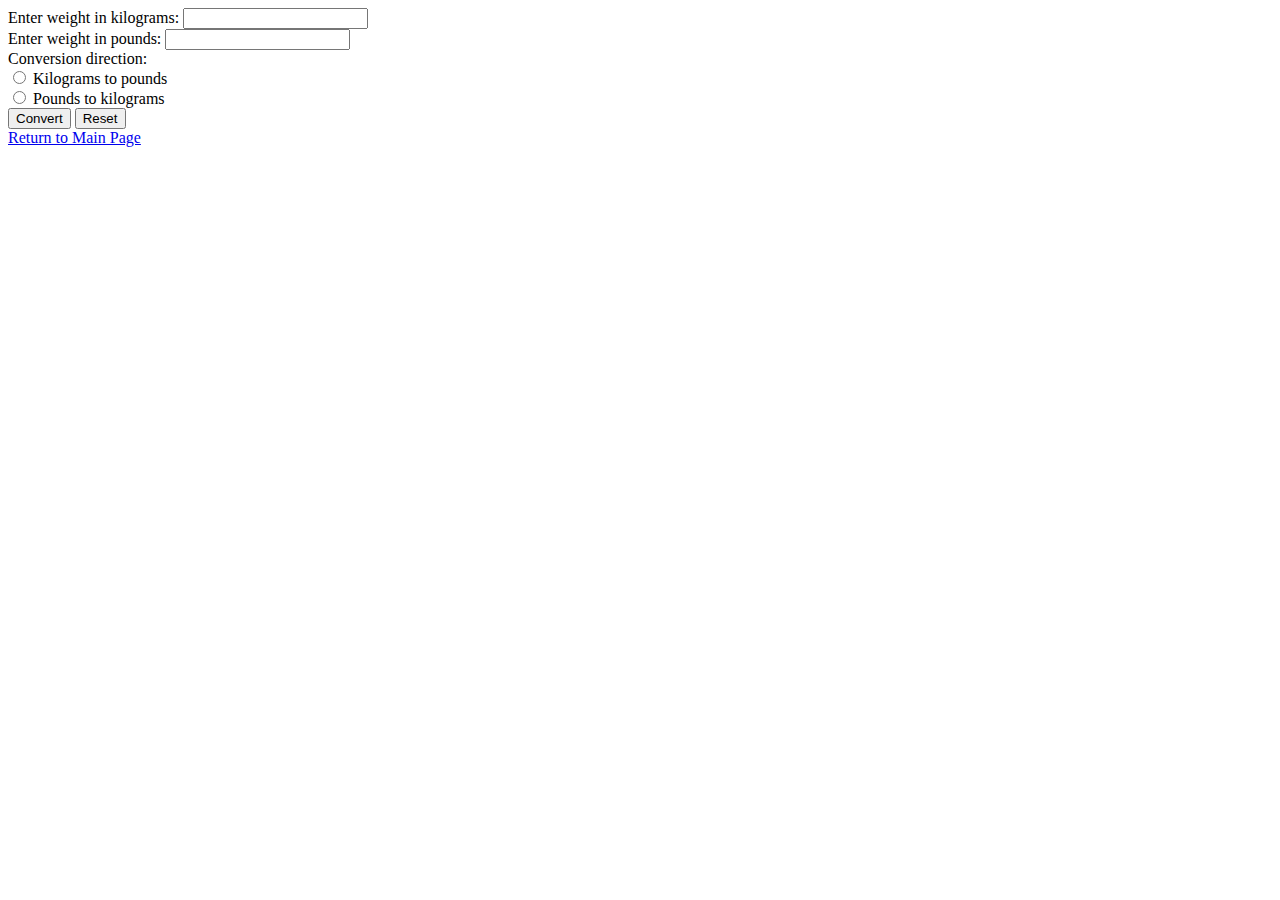
<file: interactive_display.html>
﻿<!DOCTYPE html>
<html lang="en" xmlns="http://www.w3.org/1999/xhtml">

<head>
    <meta charset="utf-8" />
    <link rel="stylesheet" href="assets/css/interactive_display.css">

    <title></title>
</head>

<body>
    <form>
        <label for="kg">Enter weight in kilograms:</label>
        <input type="number" id="kg" name="kg">
        <br>
        <label for="lbs">Enter weight in pounds:</label>
        <input type="number" id="lbs" name="lbs">
        <br>
        <label>Conversion direction:</label>
        <br>
        <input type="radio" id="kgToLbs" name="direction" value="kgToLbs">
        <label for="kgToLbs">Kilograms to pounds</label>
        <br>
        <input type="radio" id="lbsToKg" name="direction" value="lbsToKg">
        <label for="lbsToKg">Pounds to kilograms</label>
        <br>
        <input type="submit" value="Convert">
        <input type="reset" value="Reset">
    </form>
    <a href="index.html">Return to Main Page</a>

</body>

</html>
<script>
    const form = document.querySelector('form');

    form.addEventListener('submit', (event) => {
        event.preventDefault();

        const kgInput = form.elements['kg'];
        const lbsInput = form.elements['lbs'];
        const direction = form.elements['direction'].value;

        let kg, lbs;

        if (direction === 'kgToLbs') {
            kg = Number(kgInput.value);
            lbs = kg * 2.20462;
            lbsInput.value = lbs.toFixed(2);
        } else if (direction === 'lbsToKg') {
            lbs = Number(lbsInput.value);
            kg = lbs / 2.20462;
            kgInput.value = kg.toFixed(2);
        }
    });
</script>
</file>
<file: assets/css/noscript.css>
/*
	Phantom by HTML5 UP
	html5up.net | @ajlkn
	Free for personal and commercial use under the CCA 3.0 license (html5up.net/license)
*/

/* Tiles */

	body.is-preload .tiles article {
		-moz-transform: none;
		-webkit-transform: none;
		-ms-transform: none;
		transform: none;
		opacity: 1;
	}
</file>
<file: assets/css/interactive_display.css>
﻿body {
    background-image: url('https://i.ibb.co/GdRcY44/istockphoto-1189567930-1024x1024.jpg');
    background-size: cover;
    background-position: center;
}
</file>
<file: assets/css/main.css>
@import url(fontawesome-all.min.css);
@import url("https://fonts.googleapis.com/css?family=Source+Sans+Pro:300,700,900");

/*
	Phantom by HTML5 UP
	html5up.net | @ajlkn
	Free for personal and commercial use under the CCA 3.0 license (html5up.net/license)
*/

html, body, div, span, applet, object,
iframe, h1, h2, h3, h4, h5, h6, p, blockquote,
pre, a, abbr, acronym, address, big, cite,
code, del, dfn, em, img, ins, kbd, q, s, samp,
small, strike, strong, sub, sup, tt, var, b,
u, i, center, dl, dt, dd, ol, ul, li, fieldset,
form, label, legend, table, caption, tbody,
tfoot, thead, tr, th, td, article, aside,
canvas, details, embed, figure, figcaption,
footer, header, hgroup, menu, nav, output, ruby,
section, summary, time, mark, audio, video {
	margin: 0;
	padding: 0;
	border: 0;
	font-size: 100%;
	font: inherit;
	vertical-align: baseline;}

article, aside, details, figcaption, figure,
footer, header, hgroup, menu, nav, section {
	display: block;}

body {
	line-height: 1;
}

ol, ul {
	list-style: none;
}

blockquote, q {
	quotes: none;
}

	blockquote:before, blockquote:after, q:before, q:after {
		content: '';
		content: none;
	}

table {
	border-collapse: collapse;
	border-spacing: 0;
}

body {
	-webkit-text-size-adjust: none;
}

mark {
	background-color: transparent;
	color: inherit;
}

input::-moz-focus-inner {
	border: 0;
	padding: 0;
}

input, select, textarea {
	-moz-appearance: none;
	-webkit-appearance: none;
	-ms-appearance: none;
	appearance: none;
}

/* Basic */

	@-ms-viewport {
		width: device-width;
	}

	body {
		-ms-overflow-style: scrollbar;
	}

	@media screen and (max-width: 480px) {

		html, body {
			min-width: 320px;
		}

	}

	html {
		box-sizing: border-box;
	}

	*, *:before, *:after {
		box-sizing: inherit;
	}

	body {
		background: #ffffff;
	}

		body.is-preload *, body.is-preload *:before, body.is-preload *:after {
			-moz-animation: none !important;
			-webkit-animation: none !important;
			-ms-animation: none !important;
			animation: none !important;
			-moz-transition: none !important;
			-webkit-transition: none !important;
			-ms-transition: none !important;
			transition: none !important;
		}

/* Type */

	body, input, select, textarea {
		color: #585858;
		font-family: "Source Sans Pro", Helvetica, sans-serif;
		font-size: 16pt;
		font-weight: 300;
		line-height: 1.75;
	}

		@media screen and (max-width: 1680px) {

			body, input, select, textarea {
				font-size: 14pt;
			}

		}

		@media screen and (max-width: 1280px) {

			body, input, select, textarea {
				font-size: 12pt;
			}

		}

	a {
		-moz-transition: border-bottom-color 0.2s ease, color 0.2s ease;
		-webkit-transition: border-bottom-color 0.2s ease, color 0.2s ease;
		-ms-transition: border-bottom-color 0.2s ease, color 0.2s ease;
		transition: border-bottom-color 0.2s ease, color 0.2s ease;
		text-decoration: none;
		color: #585858;
		border-bottom: dotted 1px rgba(88, 88, 88, 0.5);
	}

		a:hover {
			border-bottom-color: transparent;
			color: #f2849e !important;
		}

	strong, b {
		font-weight: 900;
	}

	em, i {
		font-style: italic;
	}

	p {
		margin: 0 0 2em 0;
	}

	h1 {
		font-size: 2.75em;
		font-weight: 700;
		line-height: 1.3;
		margin: 0 0 1em 0;
		letter-spacing: -0.035em;
	}

		h1 a {
			color: inherit;
		}

		@media screen and (max-width: 736px) {

			h1 {
				font-size: 2em;
				margin: 0 0 1em 0;
			}

		}

		@media screen and (max-width: 360px) {

			h1 {
				font-size: 1.75em;
			}

		}

	h2, h3, h4, h5, h6 {
		font-weight: 900;
		line-height: 1.5;
		margin: 0 0 2em 0;
		text-transform: uppercase;
		letter-spacing: 0.35em;
	}

		h2 a, h3 a, h4 a, h5 a, h6 a {
			color: inherit;
		}

	h2 {
		font-size: 1.1em;
	}

	h3 {
		font-size: 1em;
	}

	h4 {
		font-size: 0.8em;
	}

	h5 {
		font-size: 0.8em;
	}

	h6 {
		font-size: 0.8em;
	}

	@media screen and (max-width: 980px) {

		h1 br, h2 br, h3 br, h4 br, h5 br, h6 br {
			display: none;
		}

	}

	@media screen and (max-width: 736px) {

		h2 {
			font-size: 1em;
		}

		h3 {
			font-size: 0.8em;
		}

	}

	sub {
		font-size: 0.8em;
		position: relative;
		top: 0.5em;
	}

	sup {
		font-size: 0.8em;
		position: relative;
		top: -0.5em;
	}

	blockquote {
		border-left: solid 4px #c9c9c9;
		font-style: italic;
		margin: 0 0 2em 0;
		padding: 0.5em 0 0.5em 2em;
	}

	code {
		background: rgba(144, 144, 144, 0.075);
		border-radius: 4px;
		border: solid 1px #c9c9c9;
		font-family: "Courier New", monospace;
		font-size: 0.9em;
		margin: 0 0.25em;
		padding: 0.25em 0.65em;
	}

	pre {
		-webkit-overflow-scrolling: touch;
		font-family: "Courier New", monospace;
		font-size: 0.9em;
		margin: 0 0 2em 0;
	}

		pre code {
			display: block;
			line-height: 1.75;
			padding: 1em 1.5em;
			overflow-x: auto;
		}

	hr {
		border: 0;
		border-bottom: solid 1px #c9c9c9;
		margin: 2em 0;
	}

		hr.major {
			margin: 3em 0;
		}

	.align-left {
		text-align: left;
	}

	.align-center {
		text-align: center;
	}

	.align-right {
		text-align: right;
	}

/* Row */

	.row {
		display: flex;
		flex-wrap: wrap;
		box-sizing: border-box;
		align-items: stretch;
	}

		.row > * {
			box-sizing: border-box;
		}

		.row.gtr-uniform > * > :last-child {
			margin-bottom: 0;
		}

		.row.aln-left {
			justify-content: flex-start;
		}

		.row.aln-center {
			justify-content: center;
		}

		.row.aln-right {
			justify-content: flex-end;
		}

		.row.aln-top {
			align-items: flex-start;
		}

		.row.aln-middle {
			align-items: center;
		}

		.row.aln-bottom {
			align-items: flex-end;
		}

		.row > .imp {
			order: -1;
		}

		.row > .col-1 {
			width: 8.33333%;
		}

		.row > .off-1 {
			margin-left: 8.33333%;
		}

		.row > .col-2 {
			width: 16.66667%;
		}

		.row > .off-2 {
			margin-left: 16.66667%;
		}

		.row > .col-3 {
			width: 25%;
		}

		.row > .off-3 {
			margin-left: 25%;
		}

		.row > .col-4 {
			width: 33.33333%;
		}

		.row > .off-4 {
			margin-left: 33.33333%;
		}

		.row > .col-5 {
			width: 41.66667%;
		}

		.row > .off-5 {
			margin-left: 41.66667%;
		}

		.row > .col-6 {
			width: 50%;
		}

		.row > .off-6 {
			margin-left: 50%;
		}

		.row > .col-7 {
			width: 58.33333%;
		}

		.row > .off-7 {
			margin-left: 58.33333%;
		}

		.row > .col-8 {
			width: 66.66667%;
		}

		.row > .off-8 {
			margin-left: 66.66667%;
		}

		.row > .col-9 {
			width: 75%;
		}

		.row > .off-9 {
			margin-left: 75%;
		}

		.row > .col-10 {
			width: 83.33333%;
		}

		.row > .off-10 {
			margin-left: 83.33333%;
		}

		.row > .col-11 {
			width: 91.66667%;
		}

		.row > .off-11 {
			margin-left: 91.66667%;
		}

		.row > .col-12 {
			width: 100%;
		}

		.row > .off-12 {
			margin-left: 100%;
		}

		.row.gtr-0 {
			margin-top: 0;
			margin-left: 0em;
		}

			.row.gtr-0 > * {
				padding: 0 0 0 0em;
			}

			.row.gtr-0.gtr-uniform {
				margin-top: 0em;
			}

				.row.gtr-0.gtr-uniform > * {
					padding-top: 0em;
				}

		.row.gtr-25 {
			margin-top: 0;
			margin-left: -0.5em;
		}

			.row.gtr-25 > * {
				padding: 0 0 0 0.5em;
			}

			.row.gtr-25.gtr-uniform {
				margin-top: -0.5em;
			}

				.row.gtr-25.gtr-uniform > * {
					padding-top: 0.5em;
				}

		.row.gtr-50 {
			margin-top: 0;
			margin-left: -1em;
		}

			.row.gtr-50 > * {
				padding: 0 0 0 1em;
			}

			.row.gtr-50.gtr-uniform {
				margin-top: -1em;
			}

				.row.gtr-50.gtr-uniform > * {
					padding-top: 1em;
				}

		.row {
			margin-top: 0;
			margin-left: -2em;
		}

			.row > * {
				padding: 0 0 0 2em;
			}

			.row.gtr-uniform {
				margin-top: -2em;
			}

				.row.gtr-uniform > * {
					padding-top: 2em;
				}

		.row.gtr-150 {
			margin-top: 0;
			margin-left: -3em;
		}

			.row.gtr-150 > * {
				padding: 0 0 0 3em;
			}

			.row.gtr-150.gtr-uniform {
				margin-top: -3em;
			}

				.row.gtr-150.gtr-uniform > * {
					padding-top: 3em;
				}

		.row.gtr-200 {
			margin-top: 0;
			margin-left: -4em;
		}

			.row.gtr-200 > * {
				padding: 0 0 0 4em;
			}

			.row.gtr-200.gtr-uniform {
				margin-top: -4em;
			}

				.row.gtr-200.gtr-uniform > * {
					padding-top: 4em;
				}

		@media screen and (max-width: 1680px) {

			.row {
				display: flex;
				flex-wrap: wrap;
				box-sizing: border-box;
				align-items: stretch;
			}

				.row > * {
					box-sizing: border-box;
				}

				.row.gtr-uniform > * > :last-child {
					margin-bottom: 0;
				}

				.row.aln-left {
					justify-content: flex-start;
				}

				.row.aln-center {
					justify-content: center;
				}

				.row.aln-right {
					justify-content: flex-end;
				}

				.row.aln-top {
					align-items: flex-start;
				}

				.row.aln-middle {
					align-items: center;
				}

				.row.aln-bottom {
					align-items: flex-end;
				}

				.row > .imp-xlarge {
					order: -1;
				}

				.row > .col-1-xlarge {
					width: 8.33333%;
				}

				.row > .off-1-xlarge {
					margin-left: 8.33333%;
				}

				.row > .col-2-xlarge {
					width: 16.66667%;
				}

				.row > .off-2-xlarge {
					margin-left: 16.66667%;
				}

				.row > .col-3-xlarge {
					width: 25%;
				}

				.row > .off-3-xlarge {
					margin-left: 25%;
				}

				.row > .col-4-xlarge {
					width: 33.33333%;
				}

				.row > .off-4-xlarge {
					margin-left: 33.33333%;
				}

				.row > .col-5-xlarge {
					width: 41.66667%;
				}

				.row > .off-5-xlarge {
					margin-left: 41.66667%;
				}

				.row > .col-6-xlarge {
					width: 50%;
				}

				.row > .off-6-xlarge {
					margin-left: 50%;
				}

				.row > .col-7-xlarge {
					width: 58.33333%;
				}

				.row > .off-7-xlarge {
					margin-left: 58.33333%;
				}

				.row > .col-8-xlarge {
					width: 66.66667%;
				}

				.row > .off-8-xlarge {
					margin-left: 66.66667%;
				}

				.row > .col-9-xlarge {
					width: 75%;
				}

				.row > .off-9-xlarge {
					margin-left: 75%;
				}

				.row > .col-10-xlarge {
					width: 83.33333%;
				}

				.row > .off-10-xlarge {
					margin-left: 83.33333%;
				}

				.row > .col-11-xlarge {
					width: 91.66667%;
				}

				.row > .off-11-xlarge {
					margin-left: 91.66667%;
				}

				.row > .col-12-xlarge {
					width: 100%;
				}

				.row > .off-12-xlarge {
					margin-left: 100%;
				}

				.row.gtr-0 {
					margin-top: 0;
					margin-left: 0em;
				}

					.row.gtr-0 > * {
						padding: 0 0 0 0em;
					}

					.row.gtr-0.gtr-uniform {
						margin-top: 0em;
					}

						.row.gtr-0.gtr-uniform > * {
							padding-top: 0em;
						}

				.row.gtr-25 {
					margin-top: 0;
					margin-left: -0.5em;
				}

					.row.gtr-25 > * {
						padding: 0 0 0 0.5em;
					}

					.row.gtr-25.gtr-uniform {
						margin-top: -0.5em;
					}

						.row.gtr-25.gtr-uniform > * {
							padding-top: 0.5em;
						}

				.row.gtr-50 {
					margin-top: 0;
					margin-left: -1em;
				}

					.row.gtr-50 > * {
						padding: 0 0 0 1em;
					}

					.row.gtr-50.gtr-uniform {
						margin-top: -1em;
					}

						.row.gtr-50.gtr-uniform > * {
							padding-top: 1em;
						}

				.row {
					margin-top: 0;
					margin-left: -2em;
				}

					.row > * {
						padding: 0 0 0 2em;
					}

					.row.gtr-uniform {
						margin-top: -2em;
					}

						.row.gtr-uniform > * {
							padding-top: 2em;
						}

				.row.gtr-150 {
					margin-top: 0;
					margin-left: -3em;
				}

					.row.gtr-150 > * {
						padding: 0 0 0 3em;
					}

					.row.gtr-150.gtr-uniform {
						margin-top: -3em;
					}

						.row.gtr-150.gtr-uniform > * {
							padding-top: 3em;
						}

				.row.gtr-200 {
					margin-top: 0;
					margin-left: -4em;
				}

					.row.gtr-200 > * {
						padding: 0 0 0 4em;
					}

					.row.gtr-200.gtr-uniform {
						margin-top: -4em;
					}

						.row.gtr-200.gtr-uniform > * {
							padding-top: 4em;
						}

		}

		@media screen and (max-width: 1280px) {

			.row {
				display: flex;
				flex-wrap: wrap;
				box-sizing: border-box;
				align-items: stretch;
			}

				.row > * {
					box-sizing: border-box;
				}

				.row.gtr-uniform > * > :last-child {
					margin-bottom: 0;
				}

				.row.aln-left {
					justify-content: flex-start;
				}

				.row.aln-center {
					justify-content: center;
				}

				.row.aln-right {
					justify-content: flex-end;
				}

				.row.aln-top {
					align-items: flex-start;
				}

				.row.aln-middle {
					align-items: center;
				}

				.row.aln-bottom {
					align-items: flex-end;
				}

				.row > .imp-large {
					order: -1;
				}

				.row > .col-1-large {
					width: 8.33333%;
				}

				.row > .off-1-large {
					margin-left: 8.33333%;
				}

				.row > .col-2-large {
					width: 16.66667%;
				}

				.row > .off-2-large {
					margin-left: 16.66667%;
				}

				.row > .col-3-large {
					width: 25%;
				}

				.row > .off-3-large {
					margin-left: 25%;
				}

				.row > .col-4-large {
					width: 33.33333%;
				}

				.row > .off-4-large {
					margin-left: 33.33333%;
				}

				.row > .col-5-large {
					width: 41.66667%;
				}

				.row > .off-5-large {
					margin-left: 41.66667%;
				}

				.row > .col-6-large {
					width: 50%;
				}

				.row > .off-6-large {
					margin-left: 50%;
				}

				.row > .col-7-large {
					width: 58.33333%;
				}

				.row > .off-7-large {
					margin-left: 58.33333%;
				}

				.row > .col-8-large {
					width: 66.66667%;
				}

				.row > .off-8-large {
					margin-left: 66.66667%;
				}

				.row > .col-9-large {
					width: 75%;
				}

				.row > .off-9-large {
					margin-left: 75%;
				}

				.row > .col-10-large {
					width: 83.33333%;
				}

				.row > .off-10-large {
					margin-left: 83.33333%;
				}

				.row > .col-11-large {
					width: 91.66667%;
				}

				.row > .off-11-large {
					margin-left: 91.66667%;
				}

				.row > .col-12-large {
					width: 100%;
				}

				.row > .off-12-large {
					margin-left: 100%;
				}

				.row.gtr-0 {
					margin-top: 0;
					margin-left: 0em;
				}

					.row.gtr-0 > * {
						padding: 0 0 0 0em;
					}

					.row.gtr-0.gtr-uniform {
						margin-top: 0em;
					}

						.row.gtr-0.gtr-uniform > * {
							padding-top: 0em;
						}

				.row.gtr-25 {
					margin-top: 0;
					margin-left: -0.5em;
				}

					.row.gtr-25 > * {
						padding: 0 0 0 0.5em;
					}

					.row.gtr-25.gtr-uniform {
						margin-top: -0.5em;
					}

						.row.gtr-25.gtr-uniform > * {
							padding-top: 0.5em;
						}

				.row.gtr-50 {
					margin-top: 0;
					margin-left: -1em;
				}

					.row.gtr-50 > * {
						padding: 0 0 0 1em;
					}

					.row.gtr-50.gtr-uniform {
						margin-top: -1em;
					}

						.row.gtr-50.gtr-uniform > * {
							padding-top: 1em;
						}

				.row {
					margin-top: 0;
					margin-left: -2em;
				}

					.row > * {
						padding: 0 0 0 2em;
					}

					.row.gtr-uniform {
						margin-top: -2em;
					}

						.row.gtr-uniform > * {
							padding-top: 2em;
						}

				.row.gtr-150 {
					margin-top: 0;
					margin-left: -3em;
				}

					.row.gtr-150 > * {
						padding: 0 0 0 3em;
					}

					.row.gtr-150.gtr-uniform {
						margin-top: -3em;
					}

						.row.gtr-150.gtr-uniform > * {
							padding-top: 3em;
						}

				.row.gtr-200 {
					margin-top: 0;
					margin-left: -4em;
				}

					.row.gtr-200 > * {
						padding: 0 0 0 4em;
					}

					.row.gtr-200.gtr-uniform {
						margin-top: -4em;
					}

						.row.gtr-200.gtr-uniform > * {
							padding-top: 4em;
						}

		}

		@media screen and (max-width: 980px) {

			.row {
				display: flex;
				flex-wrap: wrap;
				box-sizing: border-box;
				align-items: stretch;
			}

				.row > * {
					box-sizing: border-box;
				}

				.row.gtr-uniform > * > :last-child {
					margin-bottom: 0;
				}

				.row.aln-left {
					justify-content: flex-start;
				}

				.row.aln-center {
					justify-content: center;
				}

				.row.aln-right {
					justify-content: flex-end;
				}

				.row.aln-top {
					align-items: flex-start;
				}

				.row.aln-middle {
					align-items: center;
				}

				.row.aln-bottom {
					align-items: flex-end;
				}

				.row > .imp-medium {
					order: -1;
				}

				.row > .col-1-medium {
					width: 8.33333%;
				}

				.row > .off-1-medium {
					margin-left: 8.33333%;
				}

				.row > .col-2-medium {
					width: 16.66667%;
				}

				.row > .off-2-medium {
					margin-left: 16.66667%;
				}

				.row > .col-3-medium {
					width: 25%;
				}

				.row > .off-3-medium {
					margin-left: 25%;
				}

				.row > .col-4-medium {
					width: 33.33333%;
				}

				.row > .off-4-medium {
					margin-left: 33.33333%;
				}

				.row > .col-5-medium {
					width: 41.66667%;
				}

				.row > .off-5-medium {
					margin-left: 41.66667%;
				}

				.row > .col-6-medium {
					width: 50%;
				}

				.row > .off-6-medium {
					margin-left: 50%;
				}

				.row > .col-7-medium {
					width: 58.33333%;
				}

				.row > .off-7-medium {
					margin-left: 58.33333%;
				}

				.row > .col-8-medium {
					width: 66.66667%;
				}

				.row > .off-8-medium {
					margin-left: 66.66667%;
				}

				.row > .col-9-medium {
					width: 75%;
				}

				.row > .off-9-medium {
					margin-left: 75%;
				}

				.row > .col-10-medium {
					width: 83.33333%;
				}

				.row > .off-10-medium {
					margin-left: 83.33333%;
				}

				.row > .col-11-medium {
					width: 91.66667%;
				}

				.row > .off-11-medium {
					margin-left: 91.66667%;
				}

				.row > .col-12-medium {
					width: 100%;
				}

				.row > .off-12-medium {
					margin-left: 100%;
				}

				.row.gtr-0 {
					margin-top: 0;
					margin-left: 0em;
				}

					.row.gtr-0 > * {
						padding: 0 0 0 0em;
					}

					.row.gtr-0.gtr-uniform {
						margin-top: 0em;
					}

						.row.gtr-0.gtr-uniform > * {
							padding-top: 0em;
						}

				.row.gtr-25 {
					margin-top: 0;
					margin-left: -0.375em;
				}

					.row.gtr-25 > * {
						padding: 0 0 0 0.375em;
					}

					.row.gtr-25.gtr-uniform {
						margin-top: -0.375em;
					}

						.row.gtr-25.gtr-uniform > * {
							padding-top: 0.375em;
						}

				.row.gtr-50 {
					margin-top: 0;
					margin-left: -0.75em;
				}

					.row.gtr-50 > * {
						padding: 0 0 0 0.75em;
					}

					.row.gtr-50.gtr-uniform {
						margin-top: -0.75em;
					}

						.row.gtr-50.gtr-uniform > * {
							padding-top: 0.75em;
						}

				.row {
					margin-top: 0;
					margin-left: -1.5em;
				}

					.row > * {
						padding: 0 0 0 1.5em;
					}

					.row.gtr-uniform {
						margin-top: -1.5em;
					}

						.row.gtr-uniform > * {
							padding-top: 1.5em;
						}

				.row.gtr-150 {
					margin-top: 0;
					margin-left: -2.25em;
				}

					.row.gtr-150 > * {
						padding: 0 0 0 2.25em;
					}

					.row.gtr-150.gtr-uniform {
						margin-top: -2.25em;
					}

						.row.gtr-150.gtr-uniform > * {
							padding-top: 2.25em;
						}

				.row.gtr-200 {
					margin-top: 0;
					margin-left: -3em;
				}

					.row.gtr-200 > * {
						padding: 0 0 0 3em;
					}

					.row.gtr-200.gtr-uniform {
						margin-top: -3em;
					}

						.row.gtr-200.gtr-uniform > * {
							padding-top: 3em;
						}

		}

		@media screen and (max-width: 736px) {

			.row {
				display: flex;
				flex-wrap: wrap;
				box-sizing: border-box;
				align-items: stretch;
			}

				.row > * {
					box-sizing: border-box;
				}

				.row.gtr-uniform > * > :last-child {
					margin-bottom: 0;
				}

				.row.aln-left {
					justify-content: flex-start;
				}

				.row.aln-center {
					justify-content: center;
				}

				.row.aln-right {
					justify-content: flex-end;
				}

				.row.aln-top {
					align-items: flex-start;
				}

				.row.aln-middle {
					align-items: center;
				}

				.row.aln-bottom {
					align-items: flex-end;
				}

				.row > .imp-small {
					order: -1;
				}

				.row > .col-1-small {
					width: 8.33333%;
				}

				.row > .off-1-small {
					margin-left: 8.33333%;
				}

				.row > .col-2-small {
					width: 16.66667%;
				}

				.row > .off-2-small {
					margin-left: 16.66667%;
				}

				.row > .col-3-small {
					width: 25%;
				}

				.row > .off-3-small {
					margin-left: 25%;
				}

				.row > .col-4-small {
					width: 33.33333%;
				}

				.row > .off-4-small {
					margin-left: 33.33333%;
				}

				.row > .col-5-small {
					width: 41.66667%;
				}

				.row > .off-5-small {
					margin-left: 41.66667%;
				}

				.row > .col-6-small {
					width: 50%;
				}

				.row > .off-6-small {
					margin-left: 50%;
				}

				.row > .col-7-small {
					width: 58.33333%;
				}

				.row > .off-7-small {
					margin-left: 58.33333%;
				}

				.row > .col-8-small {
					width: 66.66667%;
				}

				.row > .off-8-small {
					margin-left: 66.66667%;
				}

				.row > .col-9-small {
					width: 75%;
				}

				.row > .off-9-small {
					margin-left: 75%;
				}

				.row > .col-10-small {
					width: 83.33333%;
				}

				.row > .off-10-small {
					margin-left: 83.33333%;
				}

				.row > .col-11-small {
					width: 91.66667%;
				}

				.row > .off-11-small {
					margin-left: 91.66667%;
				}

				.row > .col-12-small {
					width: 100%;
				}

				.row > .off-12-small {
					margin-left: 100%;
				}

				.row.gtr-0 {
					margin-top: 0;
					margin-left: 0em;
				}

					.row.gtr-0 > * {
						padding: 0 0 0 0em;
					}

					.row.gtr-0.gtr-uniform {
						margin-top: 0em;
					}

						.row.gtr-0.gtr-uniform > * {
							padding-top: 0em;
						}

				.row.gtr-25 {
					margin-top: 0;
					margin-left: -0.25em;
				}

					.row.gtr-25 > * {
						padding: 0 0 0 0.25em;
					}

					.row.gtr-25.gtr-uniform {
						margin-top: -0.25em;
					}

						.row.gtr-25.gtr-uniform > * {
							padding-top: 0.25em;
						}

				.row.gtr-50 {
					margin-top: 0;
					margin-left: -0.5em;
				}

					.row.gtr-50 > * {
						padding: 0 0 0 0.5em;
					}

					.row.gtr-50.gtr-uniform {
						margin-top: -0.5em;
					}

						.row.gtr-50.gtr-uniform > * {
							padding-top: 0.5em;
						}

				.row {
					margin-top: 0;
					margin-left: -1em;
				}

					.row > * {
						padding: 0 0 0 1em;
					}

					.row.gtr-uniform {
						margin-top: -1em;
					}

						.row.gtr-uniform > * {
							padding-top: 1em;
						}

				.row.gtr-150 {
					margin-top: 0;
					margin-left: -1.5em;
				}

					.row.gtr-150 > * {
						padding: 0 0 0 1.5em;
					}

					.row.gtr-150.gtr-uniform {
						margin-top: -1.5em;
					}

						.row.gtr-150.gtr-uniform > * {
							padding-top: 1.5em;
						}

				.row.gtr-200 {
					margin-top: 0;
					margin-left: -2em;
				}

					.row.gtr-200 > * {
						padding: 0 0 0 2em;
					}

					.row.gtr-200.gtr-uniform {
						margin-top: -2em;
					}

						.row.gtr-200.gtr-uniform > * {
							padding-top: 2em;
						}

		}

		@media screen and (max-width: 480px) {

			.row {
				display: flex;
				flex-wrap: wrap;
				box-sizing: border-box;
				align-items: stretch;
			}

				.row > * {
					box-sizing: border-box;
				}

				.row.gtr-uniform > * > :last-child {
					margin-bottom: 0;
				}

				.row.aln-left {
					justify-content: flex-start;
				}

				.row.aln-center {
					justify-content: center;
				}

				.row.aln-right {
					justify-content: flex-end;
				}

				.row.aln-top {
					align-items: flex-start;
				}

				.row.aln-middle {
					align-items: center;
				}

				.row.aln-bottom {
					align-items: flex-end;
				}

				.row > .imp-xsmall {
					order: -1;
				}

				.row > .col-1-xsmall {
					width: 8.33333%;
				}

				.row > .off-1-xsmall {
					margin-left: 8.33333%;
				}

				.row > .col-2-xsmall {
					width: 16.66667%;
				}

				.row > .off-2-xsmall {
					margin-left: 16.66667%;
				}

				.row > .col-3-xsmall {
					width: 25%;
				}

				.row > .off-3-xsmall {
					margin-left: 25%;
				}

				.row > .col-4-xsmall {
					width: 33.33333%;
				}

				.row > .off-4-xsmall {
					margin-left: 33.33333%;
				}

				.row > .col-5-xsmall {
					width: 41.66667%;
				}

				.row > .off-5-xsmall {
					margin-left: 41.66667%;
				}

				.row > .col-6-xsmall {
					width: 50%;
				}

				.row > .off-6-xsmall {
					margin-left: 50%;
				}

				.row > .col-7-xsmall {
					width: 58.33333%;
				}

				.row > .off-7-xsmall {
					margin-left: 58.33333%;
				}

				.row > .col-8-xsmall {
					width: 66.66667%;
				}

				.row > .off-8-xsmall {
					margin-left: 66.66667%;
				}

				.row > .col-9-xsmall {
					width: 75%;
				}

				.row > .off-9-xsmall {
					margin-left: 75%;
				}

				.row > .col-10-xsmall {
					width: 83.33333%;
				}

				.row > .off-10-xsmall {
					margin-left: 83.33333%;
				}

				.row > .col-11-xsmall {
					width: 91.66667%;
				}

				.row > .off-11-xsmall {
					margin-left: 91.66667%;
				}

				.row > .col-12-xsmall {
					width: 100%;
				}

				.row > .off-12-xsmall {
					margin-left: 100%;
				}

				.row.gtr-0 {
					margin-top: 0;
					margin-left: 0em;
				}

					.row.gtr-0 > * {
						padding: 0 0 0 0em;
					}

					.row.gtr-0.gtr-uniform {
						margin-top: 0em;
					}

						.row.gtr-0.gtr-uniform > * {
							padding-top: 0em;
						}

				.row.gtr-25 {
					margin-top: 0;
					margin-left: -0.25em;
				}

					.row.gtr-25 > * {
						padding: 0 0 0 0.25em;
					}

					.row.gtr-25.gtr-uniform {
						margin-top: -0.25em;
					}

						.row.gtr-25.gtr-uniform > * {
							padding-top: 0.25em;
						}

				.row.gtr-50 {
					margin-top: 0;
					margin-left: -0.5em;
				}

					.row.gtr-50 > * {
						padding: 0 0 0 0.5em;
					}

					.row.gtr-50.gtr-uniform {
						margin-top: -0.5em;
					}

						.row.gtr-50.gtr-uniform > * {
							padding-top: 0.5em;
						}

				.row {
					margin-top: 0;
					margin-left: -1em;
				}

					.row > * {
						padding: 0 0 0 1em;
					}

					.row.gtr-uniform {
						margin-top: -1em;
					}

						.row.gtr-uniform > * {
							padding-top: 1em;
						}

				.row.gtr-150 {
					margin-top: 0;
					margin-left: -1.5em;
				}

					.row.gtr-150 > * {
						padding: 0 0 0 1.5em;
					}

					.row.gtr-150.gtr-uniform {
						margin-top: -1.5em;
					}

						.row.gtr-150.gtr-uniform > * {
							padding-top: 1.5em;
						}

				.row.gtr-200 {
					margin-top: 0;
					margin-left: -2em;
				}

					.row.gtr-200 > * {
						padding: 0 0 0 2em;
					}

					.row.gtr-200.gtr-uniform {
						margin-top: -2em;
					}

						.row.gtr-200.gtr-uniform > * {
							padding-top: 2em;
						}

		}

/* Section/Article */

	section.special, article.special {
		text-align: center;
	}

	header p {
		margin-top: -1em;
	}

	@media screen and (max-width: 736px) {

		header p {
			margin-top: 0;
		}

	}

/* Icon */

	.icon {
		text-decoration: none;
		border-bottom: none;
		position: relative;
	}

		.icon:before {
			-moz-osx-font-smoothing: grayscale;
			-webkit-font-smoothing: antialiased;
			display: inline-block;
			font-style: normal;
			font-variant: normal;
			text-rendering: auto;
			line-height: 1;
			text-transform: none !important;
			font-family: 'Font Awesome 5 Free';
			font-weight: 400;
		}

		.icon > .label {
			display: none;
		}

		.icon:before {
			line-height: inherit;
		}

		.icon.solid:before {
			font-weight: 900;
		}

		.icon.brands:before {
			font-family: 'Font Awesome 5 Brands';
		}

		.icon.style2 {
			-moz-transition: background-color 0.2s ease-in-out, color 0.2s ease-in-out, border-color 0.2s ease-in-out;
			-webkit-transition: background-color 0.2s ease-in-out, color 0.2s ease-in-out, border-color 0.2s ease-in-out;
			-ms-transition: background-color 0.2s ease-in-out, color 0.2s ease-in-out, border-color 0.2s ease-in-out;
			transition: background-color 0.2s ease-in-out, color 0.2s ease-in-out, border-color 0.2s ease-in-out;
			background-color: transparent;
			border: solid 1px #c9c9c9;
			border-radius: 4px;
			width: 2.65em;
			height: 2.65em;
			display: inline-block;
			text-align: center;
			line-height: 2.65em;
			color: inherit;
		}

			.icon.style2:before {
				font-size: 1.1em;
			}

			.icon.style2:hover {
				color: #f2849e;
				border-color: #f2849e;
			}

			.icon.style2:active {
				background-color: rgba(242, 132, 158, 0.1);
			}

/* List */

	ol {
		list-style: decimal;
		margin: 0 0 2em 0;
		padding-left: 1.25em;
	}

		ol li {
			padding-left: 0.25em;
		}

	ul {
		list-style: disc;
		margin: 0 0 2em 0;
		padding-left: 1em;
	}

		ul li {
			padding-left: 0.5em;
		}

		ul.alt {
			list-style: none;
			padding-left: 0;
		}

			ul.alt li {
				border-top: solid 1px #c9c9c9;
				padding: 0.5em 0;
			}

				ul.alt li:first-child {
					border-top: 0;
					padding-top: 0;
				}

	dl {
		margin: 0 0 2em 0;
	}

		dl dt {
			display: block;
			font-weight: 900;
			margin: 0 0 1em 0;
		}

		dl dd {
			margin-left: 2em;
		}

/* Actions */

	ul.actions {
		display: -moz-flex;
		display: -webkit-flex;
		display: -ms-flex;
		display: flex;
		cursor: default;
		list-style: none;
		margin-left: -1em;
		padding-left: 0;
	}

		ul.actions li {
			padding: 0 0 0 1em;
			vertical-align: middle;
		}

		ul.actions.special {
			-moz-justify-content: center;
			-webkit-justify-content: center;
			-ms-justify-content: center;
			justify-content: center;
			width: 100%;
			margin-left: 0;
		}

			ul.actions.special li:first-child {
				padding-left: 0;
			}

		ul.actions.stacked {
			-moz-flex-direction: column;
			-webkit-flex-direction: column;
			-ms-flex-direction: column;
			flex-direction: column;
			margin-left: 0;
		}

			ul.actions.stacked li {
				padding: 1.3em 0 0 0;
			}

				ul.actions.stacked li:first-child {
					padding-top: 0;
				}

		ul.actions.fit {
			width: calc(100% + 1em);
		}

			ul.actions.fit li {
				-moz-flex-grow: 1;
				-webkit-flex-grow: 1;
				-ms-flex-grow: 1;
				flex-grow: 1;
				-moz-flex-shrink: 1;
				-webkit-flex-shrink: 1;
				-ms-flex-shrink: 1;
				flex-shrink: 1;
				width: 100%;
			}

				ul.actions.fit li > * {
					width: 100%;
				}

			ul.actions.fit.stacked {
				width: 100%;
			}

		@media screen and (max-width: 480px) {

			ul.actions:not(.fixed) {
				-moz-flex-direction: column;
				-webkit-flex-direction: column;
				-ms-flex-direction: column;
				flex-direction: column;
				margin-left: 0;
				width: 100% !important;
			}

				ul.actions:not(.fixed) li {
					-moz-flex-grow: 1;
					-webkit-flex-grow: 1;
					-ms-flex-grow: 1;
					flex-grow: 1;
					-moz-flex-shrink: 1;
					-webkit-flex-shrink: 1;
					-ms-flex-shrink: 1;
					flex-shrink: 1;
					padding: 1em 0 0 0;
					text-align: center;
					width: 100%;
				}

					ul.actions:not(.fixed) li > * {
						width: 100%;
					}

					ul.actions:not(.fixed) li:first-child {
						padding-top: 0;
					}

					ul.actions:not(.fixed) li input[type="submit"],
					ul.actions:not(.fixed) li input[type="reset"],
					ul.actions:not(.fixed) li input[type="button"],
					ul.actions:not(.fixed) li button,
					ul.actions:not(.fixed) li .button {
						width: 100%;
					}

						ul.actions:not(.fixed) li input[type="submit"].icon:before,
						ul.actions:not(.fixed) li input[type="reset"].icon:before,
						ul.actions:not(.fixed) li input[type="button"].icon:before,
						ul.actions:not(.fixed) li button.icon:before,
						ul.actions:not(.fixed) li .button.icon:before {
							margin-left: -0.5rem;
						}

		}

/* Icons */

	ul.icons {
		cursor: default;
		list-style: none;
		padding-left: 0;
		margin: -1em 0 2em -1em;
	}

		ul.icons li {
			display: inline-block;
			padding: 1em 0 0 1em;
		}

/* Form */

	form {
		margin: 0 0 2em 0;
		overflow-x: hidden;
	}

		form > :last-child {
			margin-bottom: 0;
		}

		form > .fields {
			display: -moz-flex;
			display: -webkit-flex;
			display: -ms-flex;
			display: flex;
			-moz-flex-wrap: wrap;
			-webkit-flex-wrap: wrap;
			-ms-flex-wrap: wrap;
			flex-wrap: wrap;
			width: calc(100% + 3em);
			margin: -1.5em 0 2em -1.5em;
		}

			form > .fields > .field {
				-moz-flex-grow: 0;
				-webkit-flex-grow: 0;
				-ms-flex-grow: 0;
				flex-grow: 0;
				-moz-flex-shrink: 0;
				-webkit-flex-shrink: 0;
				-ms-flex-shrink: 0;
				flex-shrink: 0;
				padding: 1.5em 0 0 1.5em;
				width: calc(100% - 1.5em);
			}

				form > .fields > .field.half {
					width: calc(50% - 0.75em);
				}

				form > .fields > .field.third {
					width: calc(100%/3 - 0.5em);
				}

				form > .fields > .field.quarter {
					width: calc(25% - 0.375em);
				}

		@media screen and (max-width: 480px) {

			form > .fields {
				width: calc(100% + 3em);
				margin: -1.5em 0 2em -1.5em;
			}

				form > .fields > .field {
					padding: 1.5em 0 0 1.5em;
					width: calc(100% - 1.5em);
				}

					form > .fields > .field.half {
						width: calc(100% - 1.5em);
					}

					form > .fields > .field.third {
						width: calc(100% - 1.5em);
					}

					form > .fields > .field.quarter {
						width: calc(100% - 1.5em);
					}

		}

	label {
		display: block;
		font-size: 0.9em;
		font-weight: 900;
		margin: 0 0 1em 0;
	}

	input[type="text"],
	input[type="password"],
	input[type="email"],
	input[type="tel"],
	select,
	textarea {
		-moz-appearance: none;
		-webkit-appearance: none;
		-ms-appearance: none;
		appearance: none;
		background-color: transparent;
		border: none;
		border-radius: 0;
		border-bottom: solid 1px #c9c9c9;
		color: inherit;
		display: block;
		outline: 0;
		padding: 0;
		text-decoration: none;
		width: 100%;
	}

		input[type="text"]:invalid,
		input[type="password"]:invalid,
		input[type="email"]:invalid,
		input[type="tel"]:invalid,
		select:invalid,
		textarea:invalid {
			box-shadow: none;
		}

		input[type="text"]:focus,
		input[type="password"]:focus,
		input[type="email"]:focus,
		input[type="tel"]:focus,
		select:focus,
		textarea:focus {
			border-bottom-color: #f2849e;
			box-shadow: inset 0 -1px 0 0 #f2849e;
		}

	select {
		background-image: url("data:image/svg+xml;charset=utf8,%3Csvg xmlns='http://www.w3.org/2000/svg' width='40' height='40' preserveAspectRatio='none' viewBox='0 0 40 40'%3E%3Cpath d='M9.4,12.3l10.4,10.4l10.4-10.4c0.2-0.2,0.5-0.4,0.9-0.4c0.3,0,0.6,0.1,0.9,0.4l3.3,3.3c0.2,0.2,0.4,0.5,0.4,0.9 c0,0.4-0.1,0.6-0.4,0.9L20.7,31.9c-0.2,0.2-0.5,0.4-0.9,0.4c-0.3,0-0.6-0.1-0.9-0.4L4.3,17.3c-0.2-0.2-0.4-0.5-0.4-0.9 c0-0.4,0.1-0.6,0.4-0.9l3.3-3.3c0.2-0.2,0.5-0.4,0.9-0.4S9.1,12.1,9.4,12.3z' fill='%23c9c9c9' /%3E%3C/svg%3E");
		background-size: 1.25rem;
		background-repeat: no-repeat;
		background-position: calc(100% - 1rem) center;
		height: 3em;
		padding-right: 3em;
		text-overflow: ellipsis;
	}

		select option {
			background: #ffffff;
		}

		select:focus::-ms-value {
			background-color: transparent;
		}

		select::-ms-expand {
			display: none;
		}

	input[type="text"],
	input[type="password"],
	input[type="email"],
	select {
		height: 3em;
	}

	textarea {
		padding: 0;
		min-height: 3.75em;
	}

	input[type="checkbox"],
	input[type="radio"] {
		-moz-appearance: none;
		-webkit-appearance: none;
		-ms-appearance: none;
		appearance: none;
		display: block;
		float: left;
		margin-right: -2em;
		opacity: 0;
		width: 1em;
		z-index: -1;
	}

		input[type="checkbox"] + label,
		input[type="radio"] + label {
			text-decoration: none;
			color: #585858;
			cursor: pointer;
			display: inline-block;
			font-size: 1em;
			font-weight: 300;
			padding-left: 2.55em;
			padding-right: 0.75em;
			position: relative;
		}

			input[type="checkbox"] + label:before,
			input[type="radio"] + label:before {
				-moz-osx-font-smoothing: grayscale;
				-webkit-font-smoothing: antialiased;
				display: inline-block;
				font-style: normal;
				font-variant: normal;
				text-rendering: auto;
				line-height: 1;
				text-transform: none !important;
				font-family: 'Font Awesome 5 Free';
				font-weight: 900;
			}

			input[type="checkbox"] + label:before,
			input[type="radio"] + label:before {
				border-radius: 4px;
				border: solid 1px #c9c9c9;
				content: '';
				display: inline-block;
				font-size: 0.8em;
				height: 2.25em;
				left: 0;
				line-height: 2.25em;
				position: absolute;
				text-align: center;
				top: 0;
				width: 2.25em;
			}

		input[type="checkbox"]:checked + label:before,
		input[type="radio"]:checked + label:before {
			background: #585858;
			border-color: #585858;
			color: #ffffff;
			content: '\f00c';
		}

		input[type="checkbox"]:focus + label:before,
		input[type="radio"]:focus + label:before {
			border-color: #f2849e;
			box-shadow: 0 0 0 1px #f2849e;
		}

	input[type="checkbox"] + label:before {
		border-radius: 4px;
	}

	input[type="radio"] + label:before {
		border-radius: 100%;
	}

/* Box */

	.box {
		border-radius: 4px;
		border: solid 1px #c9c9c9;
		margin-bottom: 2em;
		padding: 1.5em;
	}

		.box > :last-child,
		.box > :last-child > :last-child,
		.box > :last-child > :last-child > :last-child {
			margin-bottom: 0;
		}

		.box.alt {
			border: 0;
			border-radius: 0;
			padding: 0;
		}

/* Image */

	.image {
		border-radius: 4px;
		border: 0;
		display: inline-block;
		position: relative;
	}

		.image img {
			border-radius: 4px;
			display: block;
		}

		.image.left, .image.right {
			max-width: 40%;
		}

			.image.left img, .image.right img {
				width: 100%;
			}

		.image.left {
			float: left;
			padding: 0 1.5em 1em 0;
			top: 0.25em;
		}

		.image.right {
			float: right;
			padding: 0 0 1em 1.5em;
			top: 0.25em;
		}

		.image.fit {
			display: block;
			margin: 0 0 2em 0;
			width: 100%;
		}

			.image.fit img {
				width: 100%;
			}

		.image.main {
			display: block;
			margin: 0 0 3em 0;
			width: 100%;
		}

			.image.main img {
				width: 100%;
			}

			@media screen and (max-width: 736px) {

				.image.main {
					margin: 0 0 2em 0;
				}

			}

/* Table */

	.table-wrapper {
		-webkit-overflow-scrolling: touch;
		overflow-x: auto;
	}

	table {
		margin: 0 0 2em 0;
		width: 100%;
	}

		table tbody tr {
			border: solid 1px #c9c9c9;
			border-left: 0;
			border-right: 0;
		}

			table tbody tr:nth-child(2n + 1) {
				background-color: rgba(144, 144, 144, 0.075);
			}

		table td {
			padding: 0.75em 0.75em;
		}

		table th {
			font-size: 0.9em;
			font-weight: 900;
			padding: 0 0.75em 0.75em 0.75em;
			text-align: left;
		}

		table thead {
			border-bottom: solid 2px #c9c9c9;
		}

		table tfoot {
			border-top: solid 2px #c9c9c9;
		}

		table.alt {
			border-collapse: separate;
		}

			table.alt tbody tr td {
				border: solid 1px #c9c9c9;
				border-left-width: 0;
				border-top-width: 0;
			}

				table.alt tbody tr td:first-child {
					border-left-width: 1px;
				}

			table.alt tbody tr:first-child td {
				border-top-width: 1px;
			}

			table.alt thead {
				border-bottom: 0;
			}

			table.alt tfoot {
				border-top: 0;
			}

/* Button */

	input[type="submit"],
	input[type="reset"],
	input[type="button"],
	button,
	.button {
		-moz-appearance: none;
		-webkit-appearance: none;
		-ms-appearance: none;
		appearance: none;
		-moz-transition: background-color 0.2s ease-in-out, color 0.2s ease-in-out, box-shadow 0.2s ease-in-out;
		-webkit-transition: background-color 0.2s ease-in-out, color 0.2s ease-in-out, box-shadow 0.2s ease-in-out;
		-ms-transition: background-color 0.2s ease-in-out, color 0.2s ease-in-out, box-shadow 0.2s ease-in-out;
		transition: background-color 0.2s ease-in-out, color 0.2s ease-in-out, box-shadow 0.2s ease-in-out;
		background-color: transparent;
		border-radius: 4px;
		border: 0;
		box-shadow: inset 0 0 0 2px #585858;
		color: #585858 !important;
		cursor: pointer;
		display: inline-block;
		font-size: 0.8em;
		font-weight: 900;
		height: 3.5em;
		letter-spacing: 0.35em;
		line-height: 3.45em;
		overflow: hidden;
		padding: 0 1.25em 0 1.6em;
		text-align: center;
		text-decoration: none;
		text-overflow: ellipsis;
		text-transform: uppercase;
		white-space: nowrap;
	}

		input[type="submit"].icon:before,
		input[type="reset"].icon:before,
		input[type="button"].icon:before,
		button.icon:before,
		.button.icon:before {
			margin-right: 0.5em;
		}

		input[type="submit"].fit,
		input[type="reset"].fit,
		input[type="button"].fit,
		button.fit,
		.button.fit {
			width: 100%;
		}

		input[type="submit"]:hover,
		input[type="reset"]:hover,
		input[type="button"]:hover,
		button:hover,
		.button:hover {
			color: #f2849e !important;
			box-shadow: inset 0 0 0 2px #f2849e;
		}

		input[type="submit"]:active,
		input[type="reset"]:active,
		input[type="button"]:active,
		button:active,
		.button:active {
			background-color: rgba(242, 132, 158, 0.1);
		}

		input[type="submit"].small,
		input[type="reset"].small,
		input[type="button"].small,
		button.small,
		.button.small {
			font-size: 0.6em;
		}

		input[type="submit"].large,
		input[type="reset"].large,
		input[type="button"].large,
		button.large,
		.button.large {
			font-size: 1em;
		}

		input[type="submit"].primary,
		input[type="reset"].primary,
		input[type="button"].primary,
		button.primary,
		.button.primary {
			box-shadow: none;
			background-color: #585858;
			color: #ffffff !important;
		}

			input[type="submit"].primary:hover,
			input[type="reset"].primary:hover,
			input[type="button"].primary:hover,
			button.primary:hover,
			.button.primary:hover {
				background-color: #f2849e;
			}

			input[type="submit"].primary:active,
			input[type="reset"].primary:active,
			input[type="button"].primary:active,
			button.primary:active,
			.button.primary:active {
				background-color: #ee5f81;
			}

		input[type="submit"].disabled, input[type="submit"]:disabled,
		input[type="reset"].disabled,
		input[type="reset"]:disabled,
		input[type="button"].disabled,
		input[type="button"]:disabled,
		button.disabled,
		button:disabled,
		.button.disabled,
		.button:disabled {
			pointer-events: none;
			opacity: 0.25;
		}

/* Tiles */

	.tiles {
		display: -moz-flex;
		display: -webkit-flex;
		display: -ms-flex;
		display: flex;
		-moz-flex-wrap: wrap;
		-webkit-flex-wrap: wrap;
		-ms-flex-wrap: wrap;
		flex-wrap: wrap;
		postiion: relative;
		margin: -2.5em 0 0 -2.5em;
	}

		.tiles article {
			-moz-transition: -moz-transform 0.5s ease, opacity 0.5s ease;
			-webkit-transition: -webkit-transform 0.5s ease, opacity 0.5s ease;
			-ms-transition: -ms-transform 0.5s ease, opacity 0.5s ease;
			transition: transform 0.5s ease, opacity 0.5s ease;
			position: relative;
			width: calc(33.33333% - 2.5em);
			margin: 2.5em 0 0 2.5em;
		}

			.tiles article > .image {
				-moz-transition: -moz-transform 0.5s ease;
				-webkit-transition: -webkit-transform 0.5s ease;
				-ms-transition: -ms-transform 0.5s ease;
				transition: transform 0.5s ease;
				position: relative;
				display: block;
				width: 100%;
				border-radius: 4px;
				overflow: hidden;
			}

				.tiles article > .image img {
					display: block;
					width: 100%;
				}

				.tiles article > .image:before {
					pointer-events: none;
					-moz-transition: background-color 0.5s ease, opacity 0.5s ease;
					-webkit-transition: background-color 0.5s ease, opacity 0.5s ease;
					-ms-transition: background-color 0.5s ease, opacity 0.5s ease;
					transition: background-color 0.5s ease, opacity 0.5s ease;
					content: '';
					display: block;
					position: absolute;
					top: 0;
					left: 0;
					width: 100%;
					height: 100%;
					opacity: 1.0;
					z-index: 1;
					opacity: 0.8;
				}

				.tiles article > .image:after {
					pointer-events: none;
					-moz-transition: opacity 0.5s ease;
					-webkit-transition: opacity 0.5s ease;
					-ms-transition: opacity 0.5s ease;
					transition: opacity 0.5s ease;
					content: '';
					display: block;
					position: absolute;
					top: 0;
					left: 0;
					width: 100%;
					height: 100%;
					background-image: url("data:image/svg+xml;charset=utf8,%3Csvg xmlns='http://www.w3.org/2000/svg' width='100' height='100' viewBox='0 0 100 100' preserveAspectRatio='none'%3E%3Cstyle%3Eline %7B stroke-width: 0.25px%3B stroke: %23ffffff%3B %7D%3C/style%3E%3Cline x1='0' y1='0' x2='100' y2='100' /%3E%3Cline x1='100' y1='0' x2='0' y2='100' /%3E%3C/svg%3E");
					background-position: center;
					background-repeat: no-repeat;
					background-size: 100% 100%;
					opacity: 0.25;
					z-index: 2;
				}

			.tiles article > a {
				display: -moz-flex;
				display: -webkit-flex;
				display: -ms-flex;
				display: flex;
				-moz-flex-direction: column;
				-webkit-flex-direction: column;
				-ms-flex-direction: column;
				flex-direction: column;
				-moz-align-items: center;
				-webkit-align-items: center;
				-ms-align-items: center;
				align-items: center;
				-moz-justify-content: center;
				-webkit-justify-content: center;
				-ms-justify-content: center;
				justify-content: center;
				-moz-transition: background-color 0.5s ease, -moz-transform 0.5s ease;
				-webkit-transition: background-color 0.5s ease, -webkit-transform 0.5s ease;
				-ms-transition: background-color 0.5s ease, -ms-transform 0.5s ease;
				transition: background-color 0.5s ease, transform 0.5s ease;
				position: absolute;
				top: 0;
				left: 0;
				width: 100%;
				height: 100%;
				padding: 1em;
				border-radius: 4px;
				border-bottom: 0;
				color: #ffffff;
				text-align: center;
				text-decoration: none;
				z-index: 3;
			}

				.tiles article > a > :last-child {
					margin: 0;
				}

				.tiles article > a:hover {
					color: #ffffff !important;
				}

				.tiles article > a h2 {
					margin: 0;
				}

				.tiles article > a .content {
					-moz-transition: max-height 0.5s ease, opacity 0.5s ease;
					-webkit-transition: max-height 0.5s ease, opacity 0.5s ease;
					-ms-transition: max-height 0.5s ease, opacity 0.5s ease;
					transition: max-height 0.5s ease, opacity 0.5s ease;
					width: 100%;
					max-height: 0;
					line-height: 1.5;
					margin-top: 0.35em;
					opacity: 0;
				}

					.tiles article > a .content > :last-child {
						margin-bottom: 0;
					}

			.tiles article.style1 > .image:before {
				background-color: #f2849e;
			}

			.tiles article.style2 > .image:before {
				background-color: #7ecaf6;
			}

			.tiles article.style3 > .image:before {
				background-color: #7bd0c1;
			}

			.tiles article.style4 > .image:before {
				background-color: #c75b9b;
			}

			.tiles article.style5 > .image:before {
				background-color: #ae85ca;
			}

			.tiles article.style6 > .image:before {
				background-color: #8499e7;
			}

			body:not(.is-touch) .tiles article:hover > .image {
				-moz-transform: scale(1.1);
				-webkit-transform: scale(1.1);
				-ms-transform: scale(1.1);
				transform: scale(1.1);
			}

				body:not(.is-touch) .tiles article:hover > .image:before {
					background-color: #333333;
					opacity: 0.35;
				}

				body:not(.is-touch) .tiles article:hover > .image:after {
					opacity: 0;
				}

			body:not(.is-touch) .tiles article:hover .content {
				max-height: 15em;
				opacity: 1;
			}

		* + .tiles {
			margin-top: 2em;
		}

		body.is-preload .tiles article {
			-moz-transform: scale(0.9);
			-webkit-transform: scale(0.9);
			-ms-transform: scale(0.9);
			transform: scale(0.9);
			opacity: 0;
		}

		body.is-touch .tiles article .content {
			max-height: 15em;
			opacity: 1;
		}

		@media screen and (max-width: 1280px) {

			.tiles {
				margin: -1.25em 0 0 -1.25em;
			}

				.tiles article {
					width: calc(33.33333% - 1.25em);
					margin: 1.25em 0 0 1.25em;
				}

		}

		@media screen and (max-width: 980px) {

			.tiles {
				margin: -2.5em 0 0 -2.5em;
			}

				.tiles article {
					width: calc(50% - 2.5em);
					margin: 2.5em 0 0 2.5em;
				}

		}

		@media screen and (max-width: 736px) {

			.tiles {
				margin: -1.25em 0 0 -1.25em;
			}

				.tiles article {
					width: calc(50% - 1.25em);
					margin: 1.25em 0 0 1.25em;
				}

					.tiles article:hover > .image {
						-moz-transform: scale(1.0);
						-webkit-transform: scale(1.0);
						-ms-transform: scale(1.0);
						transform: scale(1.0);
					}

		}

		@media screen and (max-width: 480px) {

			.tiles {
				margin: 0;
			}

				.tiles article {
					width: 100%;
					margin: 1.25em 0 0 0;
				}

		}

/* Header */

	#header {
		padding: 8em 0 0.1em 0 ;
	}

		#header .logo {
			display: block;
			border-bottom: 0;
			color: inherit;
			font-weight: 900;
			letter-spacing: 0.35em;
			margin: 0 0 2.5em 0;
			text-decoration: none;
			text-transform: uppercase;
			display: inline-block;
		}

			#header .logo > * {
				display: inline-block;
				vertical-align: middle;
			}

			#header .logo .symbol {
				margin-right: 0.65em;
			}

				#header .logo .symbol img {
					display: block;
					width: 2em;
					height: 2em;
				}

		#header nav {
			position: fixed;
			right: 2em;
			top: 2em;
			z-index: 10000;
		}

			#header nav ul {
				display: -moz-flex;
				display: -webkit-flex;
				display: -ms-flex;
				display: flex;
				-moz-align-items: center;
				-webkit-align-items: center;
				-ms-align-items: center;
				align-items: center;
				list-style: none;
				margin: 0;
				padding: 0;
			}

				#header nav ul li {
					display: block;
					padding: 0;
				}

					#header nav ul li a {
						display: block;
						position: relative;
						height: 3em;
						line-height: 3em;
						padding: 0 1.5em;
						background-color: rgba(255, 255, 255, 0.5);
						border-radius: 4px;
						border: 0;
						font-size: 0.8em;
						font-weight: 900;
						letter-spacing: 0.35em;
						text-transform: uppercase;
					}

					#header nav ul li a[href="#menu"] {
						-webkit-tap-highlight-color: transparent;
						width: 4em;
						text-indent: 4em;
						font-size: 1em;
						overflow: hidden;
						padding: 0;
						white-space: nowrap;
					}

						#header nav ul li a[href="#menu"]:before, #header nav ul li a[href="#menu"]:after {
							-moz-transition: opacity 0.2s ease;
							-webkit-transition: opacity 0.2s ease;
							-ms-transition: opacity 0.2s ease;
							transition: opacity 0.2s ease;
							content: '';
							display: block;
							position: absolute;
							top: 0;
							left: 0;
							width: 100%;
							height: 100%;
							background-position: center;
							background-repeat: no-repeat;
							background-size: 2em 2em;
						}

						#header nav ul li a[href="#menu"]:before {
							background-image: url("data:image/svg+xml;charset=utf8,%3Csvg xmlns='http://www.w3.org/2000/svg' width='100' height='100' viewBox='0 0 100 100' preserveAspectRatio='none'%3E%3Cstyle%3Eline %7B stroke-width: 8px%3B stroke: %23f2849e%3B %7D%3C/style%3E%3Cline x1='0' y1='25' x2='100' y2='25' /%3E%3Cline x1='0' y1='50' x2='100' y2='50' /%3E%3Cline x1='0' y1='75' x2='100' y2='75' /%3E%3C/svg%3E");
							opacity: 0;
						}

						#header nav ul li a[href="#menu"]:after {
							background-image: url("data:image/svg+xml;charset=utf8,%3Csvg xmlns='http://www.w3.org/2000/svg' width='100' height='100' viewBox='0 0 100 100' preserveAspectRatio='none'%3E%3Cstyle%3Eline %7B stroke-width: 8px%3B stroke: %23585858%3B %7D%3C/style%3E%3Cline x1='0' y1='25' x2='100' y2='25' /%3E%3Cline x1='0' y1='50' x2='100' y2='50' /%3E%3Cline x1='0' y1='75' x2='100' y2='75' /%3E%3C/svg%3E");
							opacity: 1;
						}

						#header nav ul li a[href="#menu"]:hover:before {
							opacity: 1;
						}

						#header nav ul li a[href="#menu"]:hover:after {
							opacity: 0;
						}

		@media screen and (max-width: 736px) {

			#header {
				padding: 4em 0 0.1em 0 ;
			}

				#header nav {
					right: 0.5em;
					top: 0.5em;
				}

					#header nav ul li a[href="#menu"]:before, #header nav ul li a[href="#menu"]:after {
						background-size: 1.5em 1.5em;
					}

		}

/* Menu */

	#wrapper {
		-moz-transition: opacity 0.45s ease;
		-webkit-transition: opacity 0.45s ease;
		-ms-transition: opacity 0.45s ease;
		transition: opacity 0.45s ease;
		opacity: 1;
	}

	#menu {
		-moz-transform: translateX(22em);
		-webkit-transform: translateX(22em);
		-ms-transform: translateX(22em);
		transform: translateX(22em);
		-moz-transition: -moz-transform 0.45s ease, visibility 0.45s;
		-webkit-transition: -webkit-transform 0.45s ease, visibility 0.45s;
		-ms-transition: -ms-transform 0.45s ease, visibility 0.45s;
		transition: transform 0.45s ease, visibility 0.45s;
		position: fixed;
		top: 0;
		right: 0;
		width: 22em;
		max-width: 80%;
		height: 100%;
		-webkit-overflow-scrolling: touch;
		background: #585858;
		color: #ffffff;
		cursor: default;
		visibility: hidden;
		z-index: 10002;
	}

		#menu > .inner {
			-moz-transition: opacity 0.45s ease;
			-webkit-transition: opacity 0.45s ease;
			-ms-transition: opacity 0.45s ease;
			transition: opacity 0.45s ease;
			-webkit-overflow-scrolling: touch;
			position: absolute;
			top: 0;
			left: 0;
			width: 100%;
			height: 100%;
			padding: 2.75em;
			opacity: 0;
			overflow-y: auto;
		}

			#menu > .inner > ul {
				list-style: none;
				margin: 0 0 1em 0;
				padding: 0;
			}

				#menu > .inner > ul > li {
					padding: 0;
					border-top: solid 1px rgba(255, 255, 255, 0.15);
				}

					#menu > .inner > ul > li a {
						display: block;
						padding: 1em 0;
						line-height: 1.5;
						border: 0;
						color: inherit;
					}

					#menu > .inner > ul > li:first-child {
						border-top: 0;
						margin-top: -1em;
					}

		#menu > .close {
			-moz-transition: opacity 0.45s ease, -moz-transform 0.45s ease;
			-webkit-transition: opacity 0.45s ease, -webkit-transform 0.45s ease;
			-ms-transition: opacity 0.45s ease, -ms-transform 0.45s ease;
			transition: opacity 0.45s ease, transform 0.45s ease;
			-moz-transform: scale(0.25) rotate(180deg);
			-webkit-transform: scale(0.25) rotate(180deg);
			-ms-transform: scale(0.25) rotate(180deg);
			transform: scale(0.25) rotate(180deg);
			-webkit-tap-highlight-color: transparent;
			display: block;
			position: absolute;
			top: 2em;
			left: -6em;
			width: 6em;
			text-indent: 6em;
			height: 3em;
			border: 0;
			font-size: 1em;
			opacity: 0;
			overflow: hidden;
			padding: 0;
			white-space: nowrap;
		}

			#menu > .close:before, #menu > .close:after {
				-moz-transition: opacity 0.2s ease;
				-webkit-transition: opacity 0.2s ease;
				-ms-transition: opacity 0.2s ease;
				transition: opacity 0.2s ease;
				content: '';
				display: block;
				position: absolute;
				top: 0;
				left: 0;
				width: 100%;
				height: 100%;
				background-position: center;
				background-repeat: no-repeat;
				background-size: 2em 2em;
			}

			#menu > .close:before {
				background-image: url("data:image/svg+xml;charset=utf8,%3Csvg xmlns='http://www.w3.org/2000/svg' width='100' height='100' viewBox='0 0 100 100' preserveAspectRatio='none'%3E%3Cstyle%3Eline %7B stroke-width: 8px%3B stroke: %23f2849e%3B %7D%3C/style%3E%3Cline x1='15' y1='15' x2='85' y2='85' /%3E%3Cline x1='85' y1='15' x2='15' y2='85' /%3E%3C/svg%3E");
				opacity: 0;
			}

			#menu > .close:after {
				background-image: url("data:image/svg+xml;charset=utf8,%3Csvg xmlns='http://www.w3.org/2000/svg' width='100' height='100' viewBox='0 0 100 100' preserveAspectRatio='none'%3E%3Cstyle%3Eline %7B stroke-width: 8px%3B stroke: %23585858%3B %7D%3C/style%3E%3Cline x1='15' y1='15' x2='85' y2='85' /%3E%3Cline x1='85' y1='15' x2='15' y2='85' /%3E%3C/svg%3E");
				opacity: 1;
			}

			#menu > .close:hover:before {
				opacity: 1;
			}

			#menu > .close:hover:after {
				opacity: 0;
			}

		@media screen and (max-width: 736px) {

			#menu {
				-moz-transform: translateX(16.5em);
				-webkit-transform: translateX(16.5em);
				-ms-transform: translateX(16.5em);
				transform: translateX(16.5em);
				width: 16.5em;
			}

				#menu > .inner {
					padding: 2.75em 1.5em;
				}

				#menu > .close {
					top: 0.5em;
					left: -4.25em;
					width: 4.25em;
					text-indent: 4.25em;
				}

					#menu > .close:before, #menu > .close:after {
						background-size: 1.5em 1.5em;
					}

		}

	body.is-menu-visible #wrapper {
		pointer-events: none;
		cursor: default;
		opacity: 0.25;
	}

	body.is-menu-visible #menu {
		-moz-transform: translateX(0);
		-webkit-transform: translateX(0);
		-ms-transform: translateX(0);
		transform: translateX(0);
		visibility: visible;
	}

		body.is-menu-visible #menu > * {
			opacity: 1;
		}

		body.is-menu-visible #menu .close {
			-moz-transform: scale(1.0) rotate(0deg);
			-webkit-transform: scale(1.0) rotate(0deg);
			-ms-transform: scale(1.0) rotate(0deg);
			transform: scale(1.0) rotate(0deg);
			opacity: 1;
		}

/* Main */

	#main {
		padding: 0em 0 6em 0 ;
	}

		@media screen and (max-width: 736px) {

			#main {
				padding: 0em 0 4em 0 ;
			}

		}

/* Footer */

	#footer {
		padding: 5em 0 6em 0 ;
		background-color: #f6f6f6;
	}

		#footer > .inner {
			display: -moz-flex;
			display: -webkit-flex;
			display: -ms-flex;
			display: flex;
			-moz-flex-wrap: wrap;
			-webkit-flex-wrap: wrap;
			-ms-flex-wrap: wrap;
			flex-wrap: wrap;
			-moz-flex-direction: row;
			-webkit-flex-direction: row;
			-ms-flex-direction: row;
			flex-direction: row;
		}

			#footer > .inner > * > :last-child {
				margin-bottom: 0;
			}

			#footer > .inner section:nth-child(1) {
				width: calc(66% - 2.5em);
				margin-right: 2.5em;
			}

			#footer > .inner section:nth-child(2) {
				width: calc(33% - 2.5em);
				margin-left: 2.5em;
			}

			#footer > .inner .copyright {
				width: 100%;
				padding: 0;
				margin-top: 5em;
				list-style: none;
				font-size: 0.8em;
				color: rgba(88, 88, 88, 0.5);
			}

				#footer > .inner .copyright a {
					color: inherit;
				}

				#footer > .inner .copyright li {
					display: inline-block;
					border-left: solid 1px rgba(88, 88, 88, 0.15);
					line-height: 1;
					padding: 0 0 0 1em;
					margin: 0 0 0 1em;
				}

					#footer > .inner .copyright li:first-child {
						border-left: 0;
						padding-left: 0;
						margin-left: 0;
					}

		@media screen and (max-width: 1280px) {

			#footer {
				padding: 5em 0 3em 0 ;
			}

				#footer > .inner section:nth-child(1) {
					width: calc(66% - 1.25em);
					margin-right: 1.25em;
				}

				#footer > .inner section:nth-child(2) {
					width: calc(33% - 1.25em);
					margin-left: 1.25em;
				}

		}

		@media screen and (max-width: 980px) {

			#footer > .inner section:nth-child(1) {
				width: 66%;
				margin-right: 0;
			}

			#footer > .inner section:nth-child(2) {
				width: calc(33% - 2.5em);
				margin-left: 2.5em;
			}

		}

		@media screen and (max-width: 736px) {

			#footer {
				padding: 3em 0 1em 0 ;
			}

				#footer > .inner {
					-moz-flex-direction: column;
					-webkit-flex-direction: column;
					-ms-flex-direction: column;
					flex-direction: column;
				}

					#footer > .inner section:nth-child(1) {
						width: 100%;
						margin-right: 0;
						margin: 3em 0 0 0;
					}

					#footer > .inner section:nth-child(2) {
						-moz-order: -1;
						-webkit-order: -1;
						-ms-order: -1;
						order: -1;
						width: 100%;
						margin-left: 0;
					}

					#footer > .inner .copyright {
						margin-top: 3em;
					}

		}

		@media screen and (max-width: 480px) {

			#footer > .inner .copyright {
				margin-top: 3em;
			}

				#footer > .inner .copyright li {
					border-left: 0;
					padding-left: 0;
					margin: 0.75em 0 0 0;
					display: block;
					line-height: inherit;
				}

					#footer > .inner .copyright li:first-child {
						margin-top: 0;
					}

		}

/* Wrapper */

	#wrapper > * > .inner {
		width: 100%;
		max-width: 68em;
		margin: 0 auto;
		padding: 0 2.5em;
	}

		@media screen and (max-width: 736px) {

			#wrapper > * > .inner {
				padding: 0 1.25em;
			}

		}
</file>
